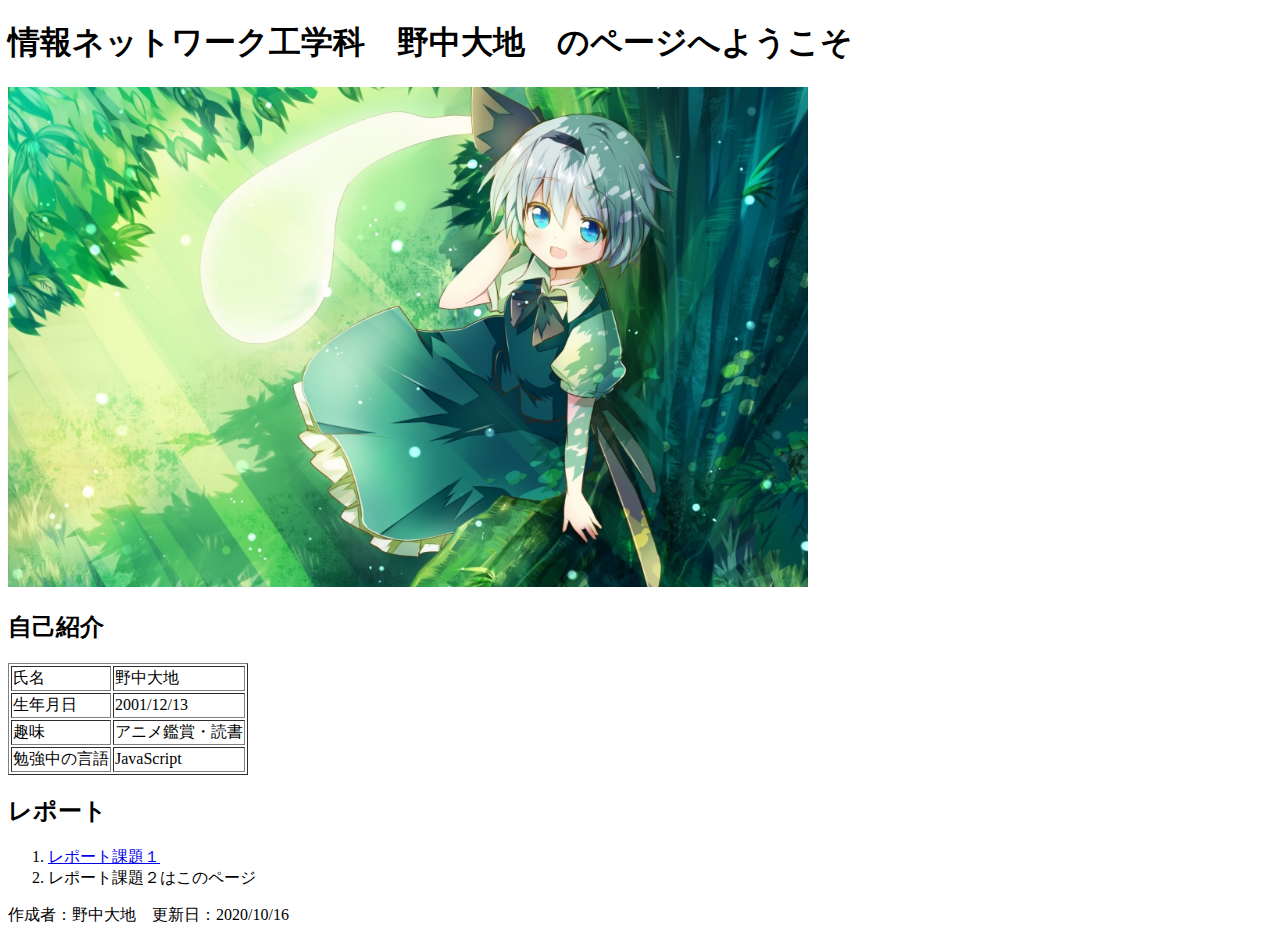
<file: index.html>
<!DOCTYPE html>
<html lang="ja">

<head>
  <meta charset="UTF-8">
  <title>トップページ（課題２）</title>
  <style>
    img {
      width: 800px;
      height: 500px;
      object-fit: cover;
    }

  </style>
</head>

<body>
  <h1>
    情報ネットワーク工学科　野中大地　のページへようこそ
  </h1>

  <img src="images/youmu.jpg" alt='魂魄妖夢'>
  <h2>自己紹介</h2>
  <table border='1px'>
    <tr>
      <td>氏名</td>
      <td>野中大地</td>
    </tr>

    <tr>
      <td>生年月日</td>
      <td>2001/12/13</td>
    </tr>

    <tr>
      <td>趣味</td>
      <td>アニメ鑑賞・読書</td>
    </tr>

    <tr>
      <td>勉強中の言語</td>
      <td>JavaScript</td>
    </tr>
  </table>

  <h2>レポート</h2>
  <ol>
    <li><a href="kadai1.html">レポート課題１</a></li>
    <li>レポート課題２はこのページ</li>
  </ol>
  <adress>作成者：野中大地　更新日：2020/10/16</adress>
</body>

</html>
</file>
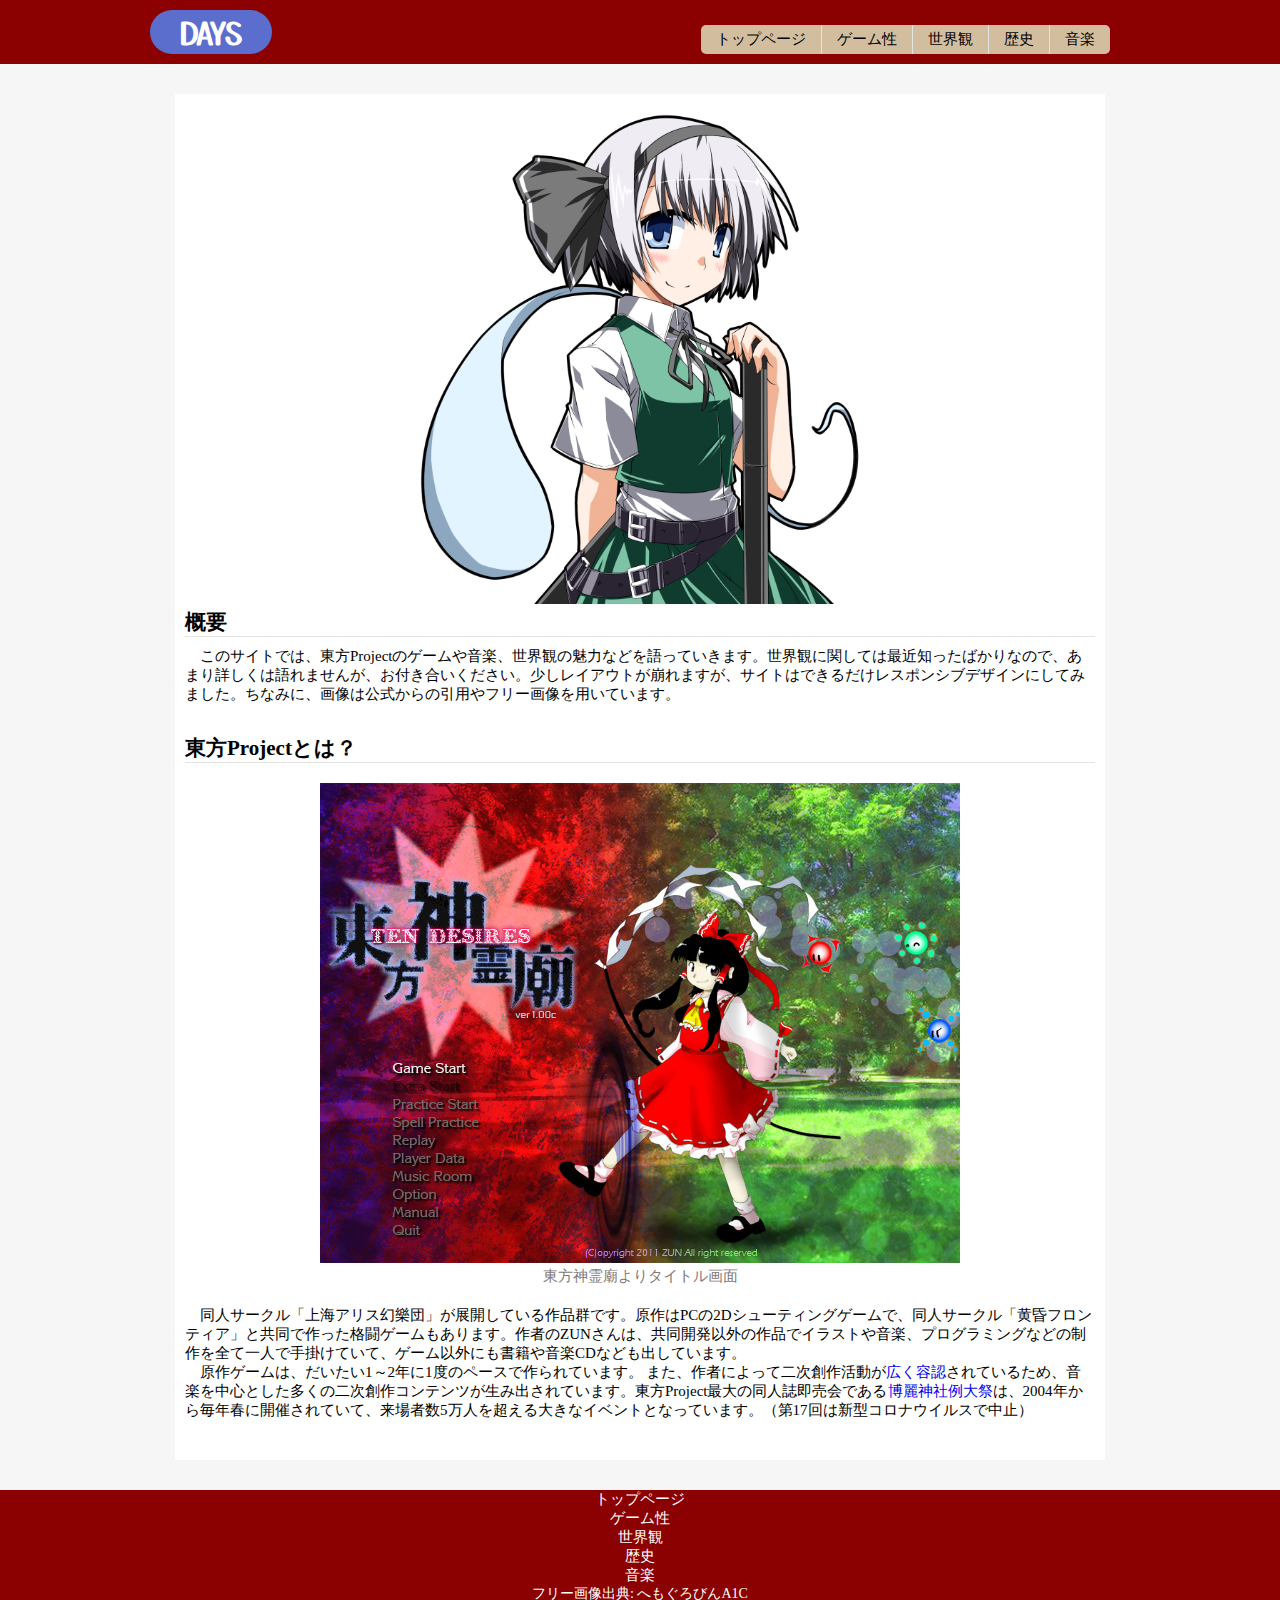
<file: final/index.html>
<!DOCTYPE html>
<html lang="ja">

<head>
  <meta charset="UTF-8">
  <meta name="viewport" content="width=device-width, initial-scale=1.0">
  <link rel="stylesheet" href="CSS/style.css">
  <link rel="stylesheet" href="https://pro.fontawesome.com/releases/v5.10.0/css/all.css" integrity="sha384-AYmEC3Yw5cVb3ZcuHtOA93w35dYTsvhLPVnYs9eStHfGJvOvKxVfELGroGkvsg+p" crossorigin="anonymous" />
  <link rel="preconnect" href="https://fonts.gstatic.com">
  <link href="https://fonts.googleapis.com/css2?family=Yusei+Magic&display=swap" rel="stylesheet">
  <link rel="stylesheet" href="https://use.fontawesome.com/releases/v5.1.0/css/all.css" integrity="sha384-lKuwvrZot6UHsBSfcMvOkWwlCMgc0TaWr+30HWe3a4ltaBwTZhyTEggF5tJv8tbt" crossorigin="anonymous">

  <title>東方Projectの魅力</title>
</head>

<body>
  <div class="wrap">
    <header class="header">
      <div class="header__inner">
        <div class="header__logo">
          <h1><a href="index.html">DAYS</a></h1>
        </div>
        <nav class="header__nav">
          <ul class="header__ul">
            <li class="header__li">
              <p class="nav"><a href="index.html">トップページ</a></p>
            </li>
            <li class="header__li">
              <p class="nav"><a href="page1.html">ゲーム性</a></p>
            </li>
            <li class="header__li">
              <p class="nav"><a href="page2.html">世界観</a></p>
            </li>
            <li class="header__li">
              <p class="nav"><a href="page3.html">歴史</a></p>
            </li>
            <li class="header__li">
              <p class="nav"><a href="page4.html">音楽</a></p>
            </li>
          </ul>
        </nav>
      </div>
    </header>


    <div class="content">
      <main class="main">
        <div class="main-v">
          <img src="images/mainvisual.png" alt="メインビジュアル">
        </div>
        <section class="section">
          <div class="section__inner">
            <h2 class="section__title">概要</h2>
            <p>　このサイトでは、東方Projectのゲームや音楽、世界観の魅力などを語っていきます。世界観に関しては最近知ったばかりなので、あまり詳しくは語れませんが、お付き合いください。少しレイアウトが崩れますが、サイトはできるだけレスポンシブデザインにしてみました。ちなみに、画像は公式からの引用やフリー画像を用いています。</p>

          </div>
        </section>
        <section class="section">
          <div class="section__inner">
            <h2 class="section__title">東方Projectとは？</h2>
            <div class="section__img"><img src="images/image02.jpg" alt="神霊廟">
              <p class="hosoku">東方神霊廟よりタイトル画面</p>
            </div>
            <p class="section__txt">　同人サークル「上海アリス幻樂団」が展開している作品群です。原作はPCの2Dシューティングゲームで、同人サークル「黄昏フロンティア」と共同で作った格闘ゲームもあります。作者のZUNさんは、共同開発以外の作品でイラストや音楽、プログラミングなどの制作を全て一人で手掛けていて、ゲーム以外にも書籍や音楽CDなども出しています。<br>
              　原作ゲームは、だいたい1～2年に1度のペースで作られています。
              また、作者によって二次創作活動が<a href="https://touhou-project.news/guideline/">広く容認</a>されているため、音楽を中心とした多くの二次創作コンテンツが生み出されています。東方Project最大の同人誌即売会である<a href="https://reitaisai.com/">博麗神社例大祭</a>は、2004年から毎年春に開催されていて、来場者数5万人を超える大きなイベントとなっています。（第17回は新型コロナウイルスで中止）</p>


          </div>
        </section>
      </main>
    </div>

    <footer class="footer">
      <div class="footer__inner">
        <div class="sns">
          <a href="https://line.me"><i class="fab fa-line"></i></a>
          <a href="https://twitter.com"><i class="fab fa-twitter"></i></a>
          <a href="https://www.facebook.com"><i class="fab fa-facebook-f"></i></a>

        </div>


        <nav class="footer__nav">
          <ul class="footer__ul">
            <li class="footer__li">
              <p><a href="index.html">トップページ</a></p>
            </li>
            <li class="footer__li">
              <p class="nav"><a href="page1.html">ゲーム性</a></p>
            </li>
            <li class="footer__li">
              <p class="nav"><a href="page2.html">世界観</a></p>
            </li>
            <li class="footer__li">
              <p class="nav"><a href="page3.html">歴史</a></p>
            </li>
            <li class="footer__li">
              <p class="nav"><a href="page4.html">音楽</a></p>
          </ul>
        </nav>

        <div class="footer__address">


          <span>フリー画像出典: <a href="https://www.pixiv.net/artworks/46329198">へもぐろびんA1C</a></span>
        </div>
        <div class="copyright">
          <small>&copy; 2021 DAYS All Rights Reserved.</small>
        </div>
      </div>
    </footer>
  </div>
</body>

</html>
</file>
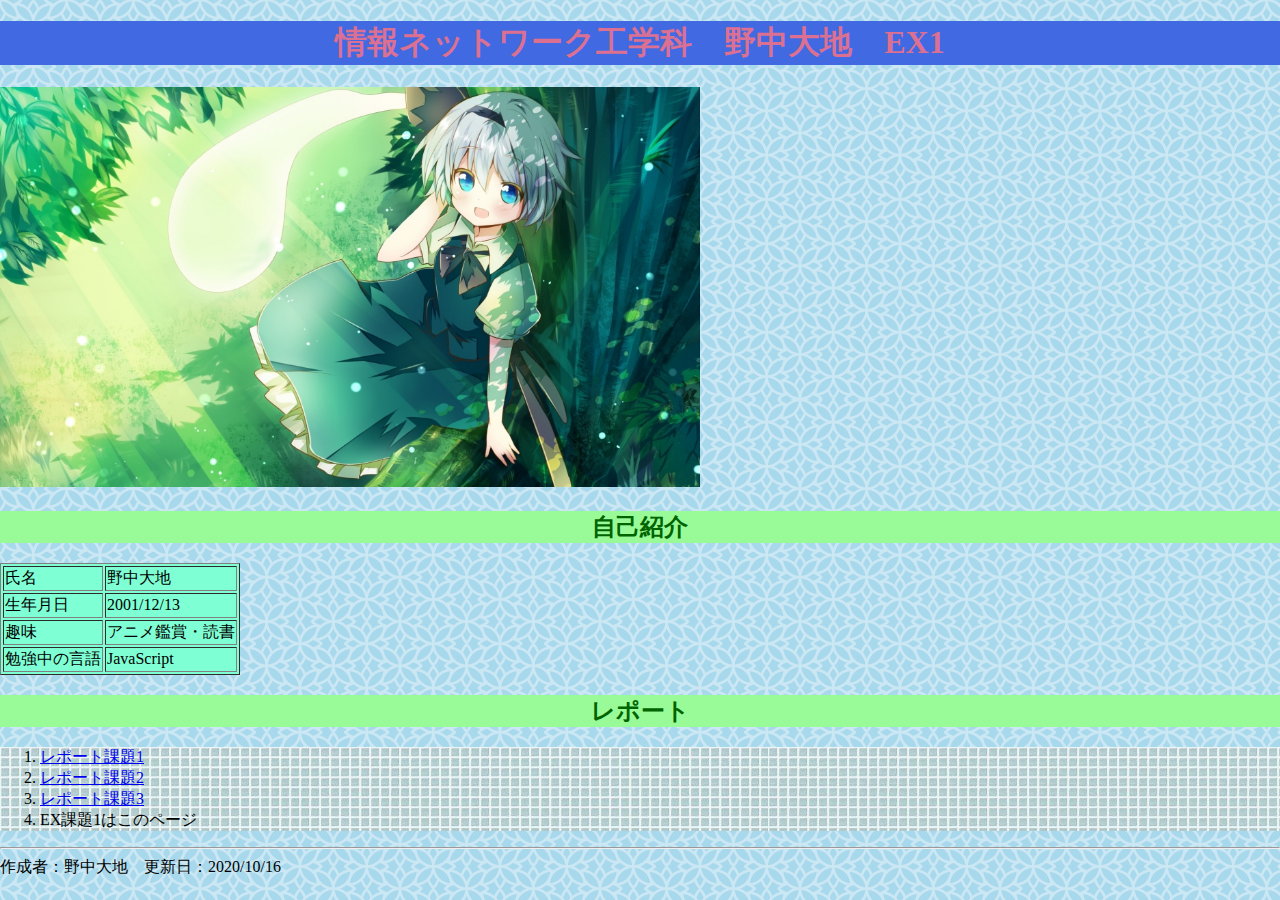
<file: ex1.html>
<!DOCTYPE html>
<html lang="ja">

<head>
  <meta charset="UTF-8">
  <link rel="stylesheet" href="css/ex1.css">
  <title>EX課題1</title>
 
</head>

<body>
  <h1>
    情報ネットワーク工学科　野中大地　EX1
  </h1>

  <img src="images/youmu.jpg" alt='魂魄妖夢'>
  <h2>自己紹介</h2>
  <table border='1px'>
    <tr>
      <td>氏名</td>
      <td>野中大地</td>
    </tr>

    <tr>
      <td>生年月日</td>
      <td>2001/12/13</td>
    </tr>

    <tr>
      <td>趣味</td>
      <td>アニメ鑑賞・読書</td>
    </tr>

    <tr>
      <td>勉強中の言語</td>
      <td>JavaScript</td>
    </tr>
  </table>

  <h2>レポート</h2>
  <ol>
    <li><a href="kadai1.html">レポート課題1</a></li>
    <li><a href="kadai2.html">レポート課題2</a></li>
    <li><a href="kadai3.html">レポート課題3</a></li>
    <li>EX課題1はこのページ</li>
  </ol>
  <hr>
  <adress>作成者：野中大地　更新日：2020/10/16</adress>
</body>

</html>
</file>
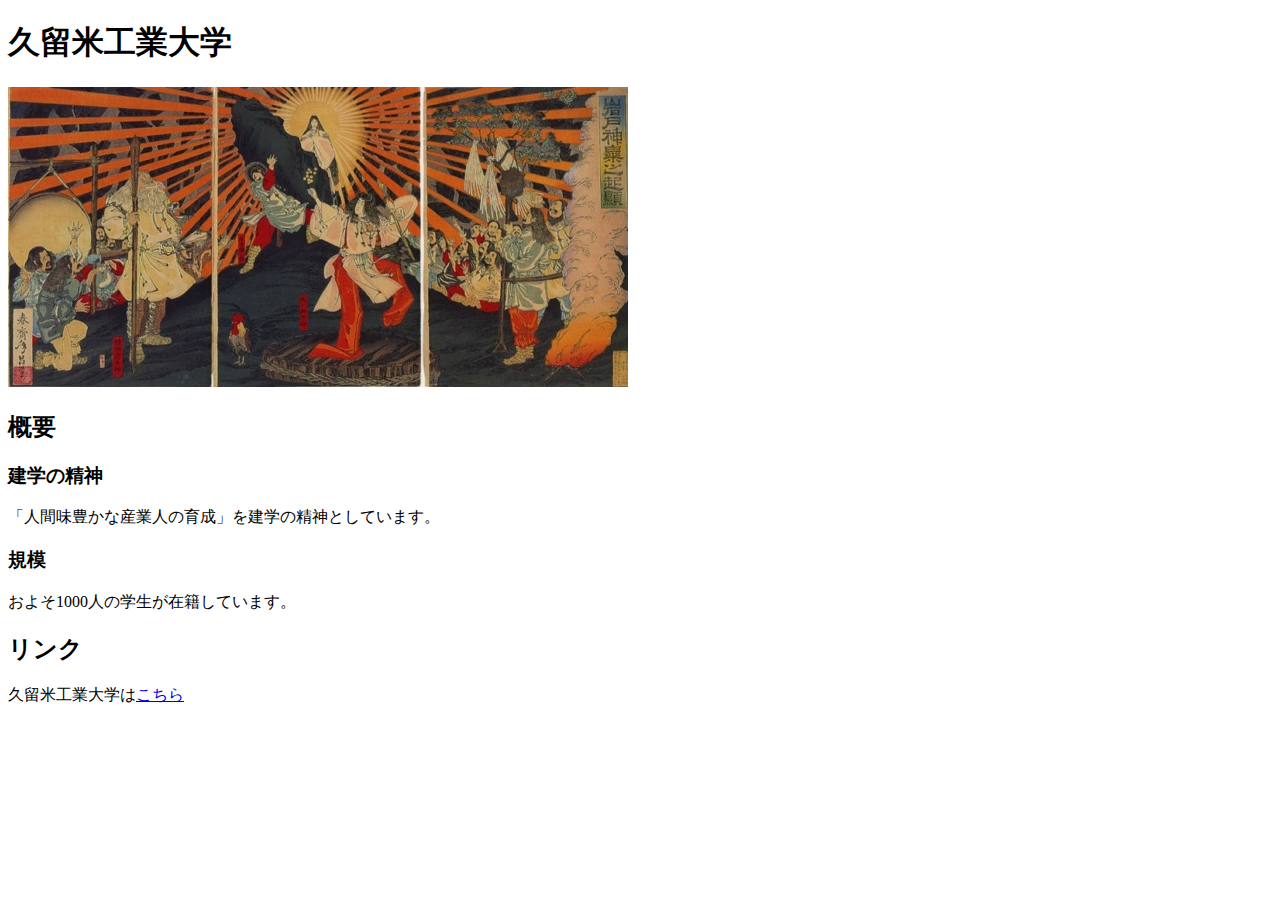
<file: kadai1.html>
<!DOCTYPE html>
<html lang="ja">

<head>
    <meta charset="UTF-8">
    <title>課題１</title>
</head>

<body>
    <h1>
        久留米工業大学
    </h1>
    <img src="images/02.jpg" alt='天の岩戸隠れ'>
   </div>
    <h2>概要</h2>
    <h3>建学の精神</h3>
    <p>「人間味豊かな産業人の育成」を建学の精神としています。</p>
    <h3>規模</h3>
    <p>およそ1000人の学生が在籍しています。</p>
    <h2>リンク</h2>
    久留米工業大学は<a href="https://www.kurume-it.ac.jp/">こちら</a>

</body>

</html>
</file>
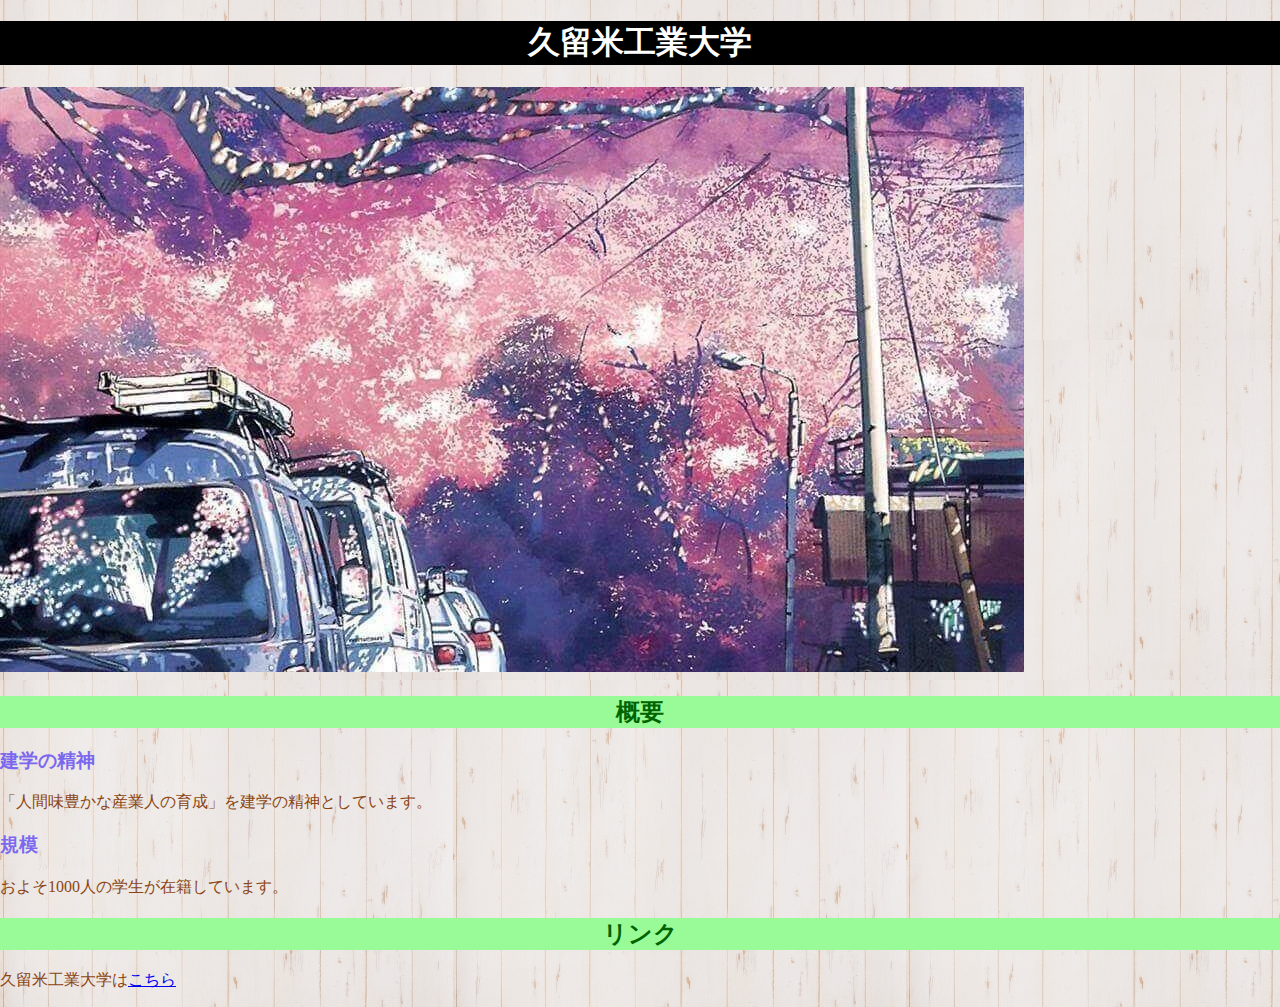
<file: kadai3.html>
<!DOCTYPE html>
<html lang="ja">

<head>
    <meta charset="UTF-8">
    <title>課題３</title>
<link rel="stylesheet" href="./css/kadai3.css">
</head>

<body>
    <h1>
        久留米工業大学
    </h1>
    <img src="images/arts01.jpg">
   
    <h2>概要</h2>
    <h3>建学の精神</h3>
    <p>「人間味豊かな産業人の育成」を建学の精神としています。</p>
    <h3>規模</h3>
    <p>およそ1000人の学生が在籍しています。</p>
    <h2>リンク</h2>
    <p>久留米工業大学は<a href="https://www.kurume-it.ac.jp/">こちら</a></p>
    </body>
</html>
</file>
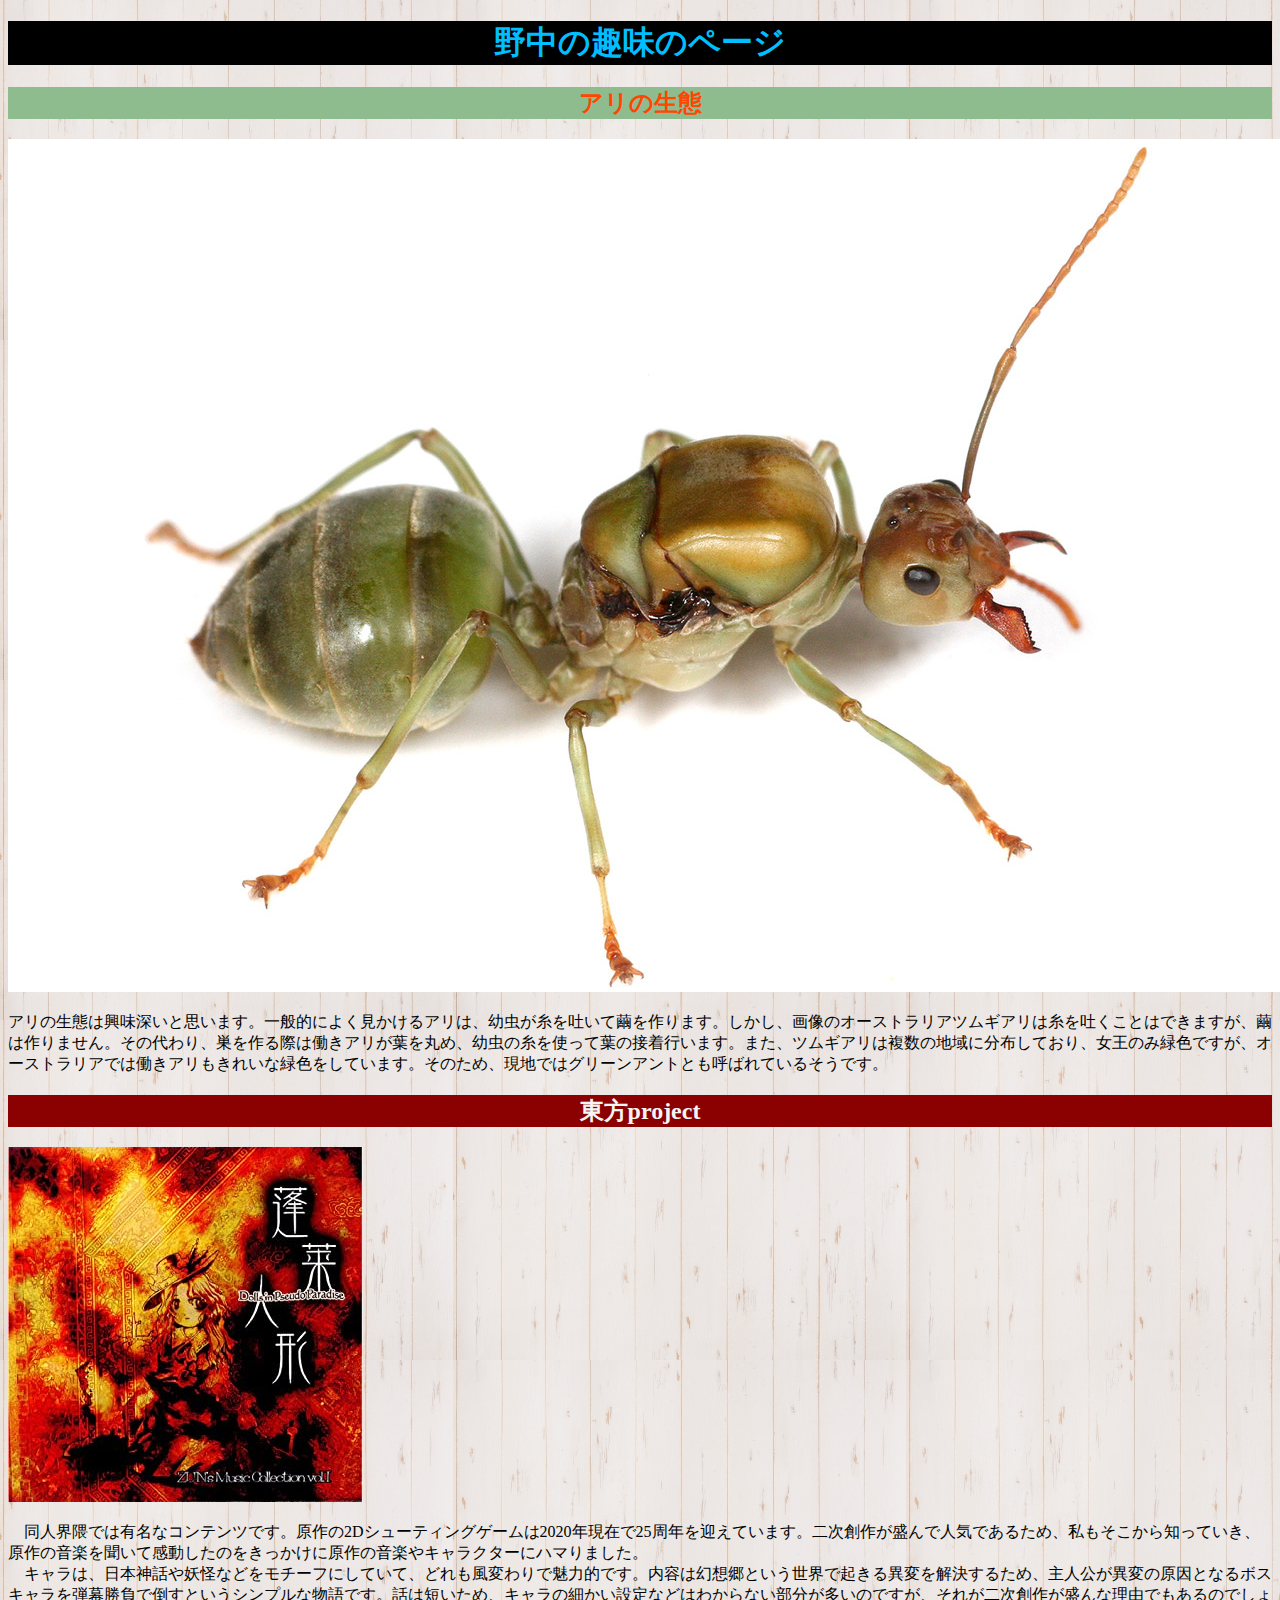
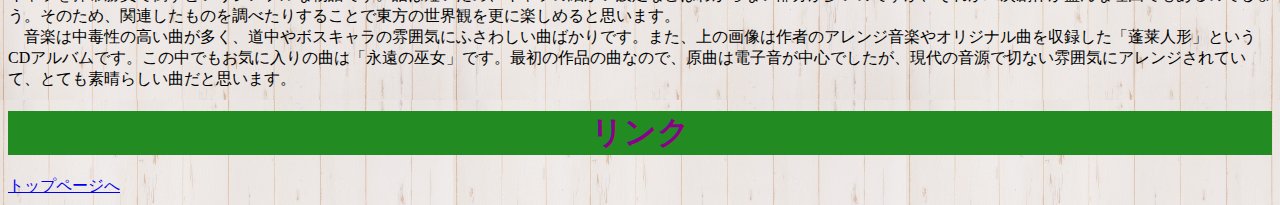
<file: kadai4.html>
<!DOCTYPE html>
<html lang="ja">

<head>
  <meta charset="UTF-8">
  <link rel="stylesheet" href="css/kadai4.css">
  <title>課題4</title>

</head>

<body>
  <h1 id="nonaka">
    野中の趣味のページ
  </h1>

  <h2 class="hob1">アリの生態</h2>
  <img src="images/green_ant.jpg" alt='オーストラリアツムギアリ'>
  <p>アリの生態は興味深いと思います。一般的によく見かけるアリは、幼虫が糸を吐いて繭を作ります。しかし、画像のオーストラリアツムギアリは糸を吐くことはできますが、繭は作りません。その代わり、巣を作る際は働きアリが葉を丸め、幼虫の糸を使って葉の接着行います。また、ツムギアリは複数の地域に分布しており、女王のみ緑色ですが、オーストラリアでは働きアリもきれいな緑色をしています。そのため、現地ではグリーンアントとも呼ばれているそうです。</p>
  <h2 class="hob2">東方project</h2>
  <img src="images/hourai.jpg" alt='東方'>
  <p>　同人界隈では有名なコンテンツです。原作の2Dシューティングゲームは2020年現在で25周年を迎えています。二次創作が盛んで人気であるため、私もそこから知っていき、原作の音楽を聞いて感動したのをきっかけに原作の音楽やキャラクターにハマりました。<br>
    　キャラは、日本神話や妖怪などをモチーフにしていて、どれも風変わりで魅力的です。内容は幻想郷という世界で起きる異変を解決するため、主人公が異変の原因となるボスキャラを弾幕勝負で倒すというシンプルな物語です。話は短いため、キャラの細かい設定などはわからない部分が多いのですが、それが二次創作が盛んな理由でもあるのでしょう。そのため、関連したものを調べたりすることで東方の世界観を更に楽しめると思います。<br>
    　音楽は中毒性の高い曲が多く、道中やボスキャラの雰囲気にふさわしい曲ばかりです。また、上の画像は作者のアレンジ音楽やオリジナル曲を収録した「蓬莱人形」というCDアルバムです。この中でもお気に入りの曲は「永遠の巫女」です。最初の作品の曲なので、原曲は電子音が中心でしたが、現代の音源で切ない雰囲気にアレンジされていて、とても素晴らしい曲だと思います。</p>
  <h1>リンク</h1>
  <a href="index.html">トップページへ</a>
</body>

</html>
</file>
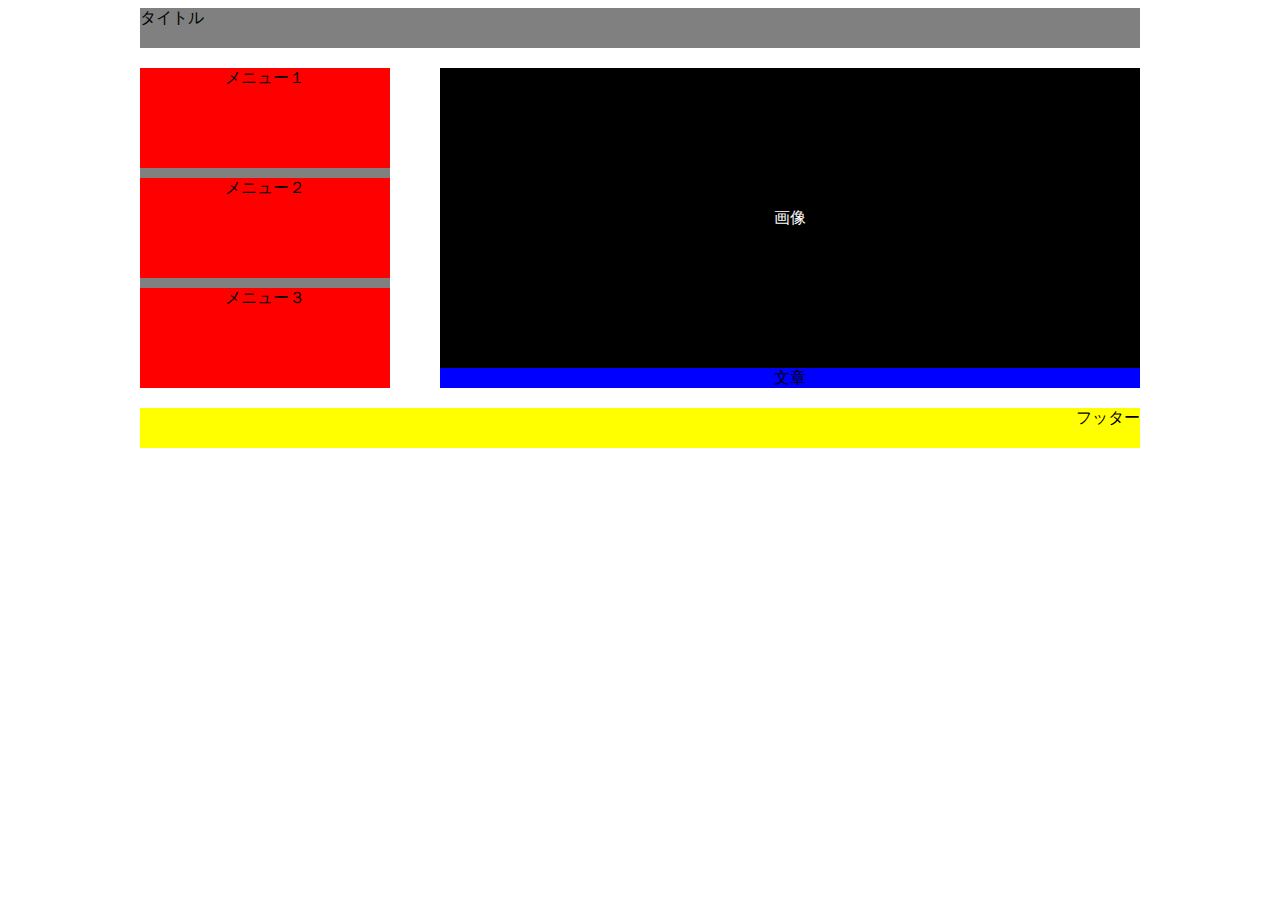
<file: kadai5.html>
<!DOCTYPE html>
<html lang="ja">

<head>
    <meta charset="UTF-8">
    <title>課題5</title>
    <link rel="stylesheet" href="./css/kadai5.css">
</head>

<body>
    <div class="wrap">
        <div class="title">タイトル</div>
        <div style="font-size:0px">
            <div class="menu">
                <div class="menuitem">メニュー１</div>
                <div class="menuitem">メニュー２</div>
                <div class="menuitem" style="margin:0">メニュー３</div>
            </div>

            <div class="content">
                <div class="image">画像</div>
                <div class="text">文章</div>
            </div>
        </div>
        <div class="footer">
            フッター
        </div>

    </div>
</body>

</html>
</file>
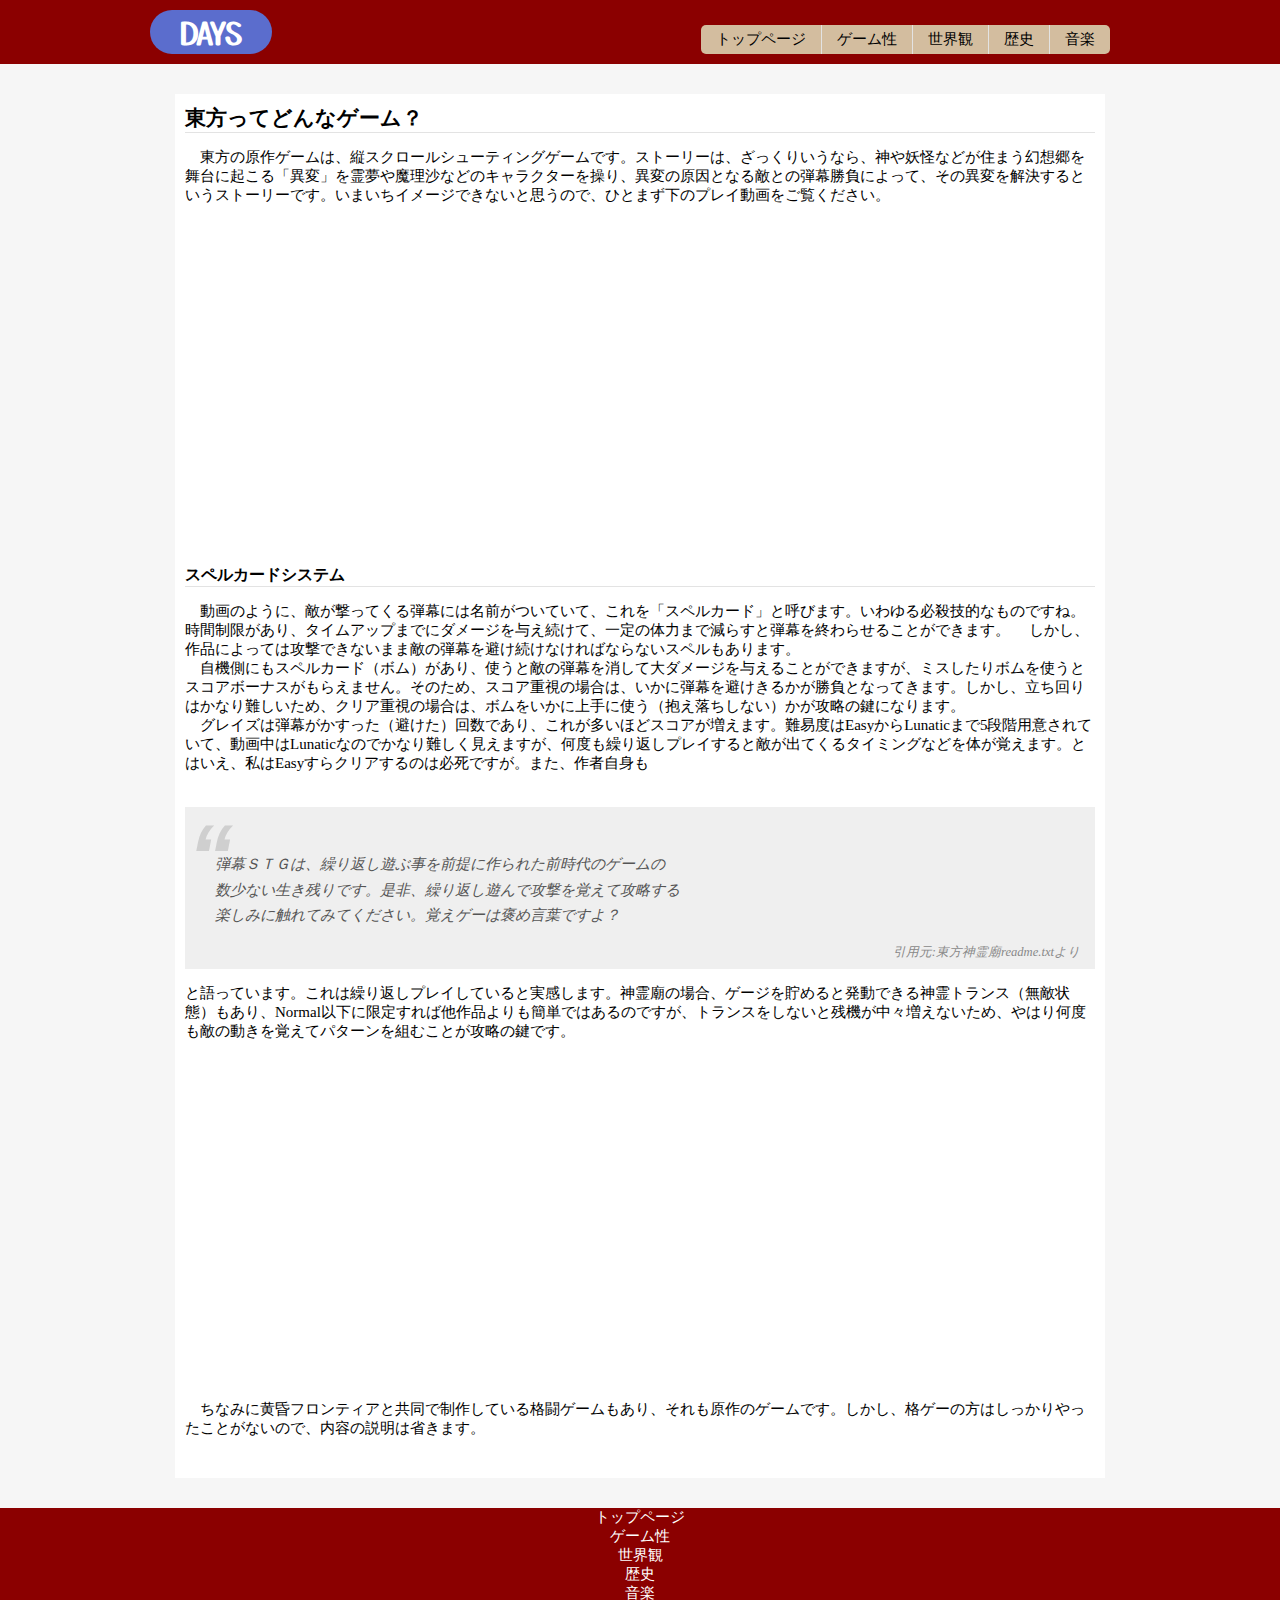
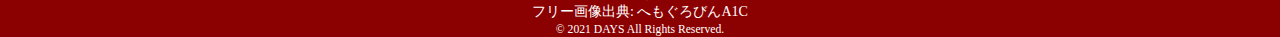
<file: final/page1.html>
<!DOCTYPE html>
<html lang="ja">

<head>
  <meta charset="UTF-8">
  <meta name="viewport" content="width=device-width, initial-scale=1.0">
  <link rel="stylesheet" href="CSS/style.css">
  <link rel="stylesheet" href="https://pro.fontawesome.com/releases/v5.10.0/css/all.css" integrity="sha384-AYmEC3Yw5cVb3ZcuHtOA93w35dYTsvhLPVnYs9eStHfGJvOvKxVfELGroGkvsg+p" crossorigin="anonymous" />
  <link rel="preconnect" href="https://fonts.gstatic.com">
  <link href="https://fonts.googleapis.com/css2?family=Yusei+Magic&display=swap" rel="stylesheet">
  <link rel="stylesheet" href="https://use.fontawesome.com/releases/v5.1.0/css/all.css" integrity="sha384-lKuwvrZot6UHsBSfcMvOkWwlCMgc0TaWr+30HWe3a4ltaBwTZhyTEggF5tJv8tbt" crossorigin="anonymous">

  <title>東方のゲーム性</title>
</head>

<body>
  <div class="wrap">
    <header class="header">
      <div class="header__inner">
        <div class="header__logo">
          <h1><a href="index.html">DAYS</a></h1>
        </div>
        <nav class="header__nav">
          <ul class="header__ul">
            <li class="header__li">
              <p class="nav"><a href="index.html">トップページ</a></p>
            </li>
            <li class="header__li">
              <p class="nav"><a href="page1.html">ゲーム性</a></p>
            </li>
            <li class="header__li">
              <p class="nav"><a href="page2.html">世界観</a></p>
            </li>
            <li class="header__li">
              <p class="nav"><a href="page3.html">歴史</a></p>
            </li>
            <li class="header__li">
              <p class="nav"><a href="page4.html">音楽</a></p>
            </li>
          </ul>
        </nav>
      </div>
    </header>


    <div class="content">
      <main class="main">
        <section class="section">
          <div class="section__inner">
            <h2 class="section__title">東方ってどんなゲーム？</h2>

            <p class="section__txt">　東方の原作ゲームは、縦スクロールシューティングゲームです。ストーリーは、ざっくりいうなら、神や妖怪などが住まう幻想郷を舞台に起こる「異変」を霊夢や魔理沙などのキャラクターを操り、異変の原因となる敵との弾幕勝負によって、その異変を解決するというストーリーです。いまいちイメージできないと思うので、ひとまず下のプレイ動画をご覧ください。<br>
            </p>
            <div class="section__img">
              <iframe width="560" height="315" src="https://www.youtube.com/embed/S2TfUE5ByhA" frameborder="0" allow="accelerometer; autoplay; clipboard-write; encrypted-media; gyroscope; picture-in-picture" allowfullscreen></iframe>
            </div>
            <h3 class="section__title">スペルカードシステム</h3>
            <p class="section__txt">
              　動画のように、敵が撃ってくる弾幕には名前がついていて、これを「スペルカード」と呼びます。いわゆる必殺技的なものですね。時間制限があり、タイムアップまでにダメージを与え続けて、一定の体力まで減らすと弾幕を終わらせることができます。
              　しかし、作品によっては攻撃できないまま敵の弾幕を避け続けなければならないスペルもあります。<br>
              　自機側にもスペルカード（ボム）があり、使うと敵の弾幕を消して大ダメージを与えることができますが、ミスしたりボムを使うとスコアボーナスがもらえません。そのため、スコア重視の場合は、いかに弾幕を避けきるかが勝負となってきます。しかし、立ち回りはかなり難しいため、クリア重視の場合は、ボムをいかに上手に使う（抱え落ちしない）かが攻略の鍵になります。<br>
              　グレイズは弾幕がかすった（避けた）回数であり、これが多いほどスコアが増えます。難易度はEasyからLunaticまで5段階用意されていて、動画中はLunaticなのでかなり難しく見えますが、何度も繰り返しプレイすると敵が出てくるタイミングなどを体が覚えます。とはいえ、私はEasyすらクリアするのは必死ですが。また、作者自身も<br>
              　
            <blockquote>
              <p class="section__txt">　弾幕ＳＴＧは、繰り返し遊ぶ事を前提に作られた前時代のゲームの<br>
                　数少ない生き残りです。是非、繰り返し遊んで攻撃を覚えて攻略する<br>
                　楽しみに触れてみてください。覚えゲーは褒め言葉ですよ？</p>
              <cite>引用元:東方神霊廟readme.txtより</cite>
            </blockquote>
            <p class="section__txt">と語っています。これは繰り返しプレイしていると実感します。神霊廟の場合、ゲージを貯めると発動できる神霊トランス（無敵状態）もあり、Normal以下に限定すれば他作品よりも簡単ではあるのですが、トランスをしないと残機が中々増えないため、やはり何度も敵の動きを覚えてパターンを組むことが攻略の鍵です。

            <div class="section__img">
              <iframe width="560" height="315" src="https://www.youtube.com/embed/6IsDxGmm4xQ" frameborder="0" allow="accelerometer; autoplay; clipboard-write; encrypted-media; gyroscope; picture-in-picture" allowfullscreen></iframe>
            </div>
            <p class="section__txt">　ちなみに黄昏フロンティアと共同で制作している格闘ゲームもあり、それも原作のゲームです。しかし、格ゲーの方はしっかりやったことがないので、内容の説明は省きます。</p>
          </div>
        </section>



      </main>
    </div>

    <footer class="footer">
      <div class="footer__inner">
        <div class="sns">
          <a href="https://line.me"><i class="fab fa-line"></i></a>
          <a href="https://twitter.com"><i class="fab fa-twitter"></i></a>
          <a href="https://www.facebook.com"><i class="fab fa-facebook-f"></i></a>

        </div>


        <nav class="footer__nav">
          <ul class="footer__ul">
            <li class="footer__li">
              <p><a href="index.html">トップページ</a></p>
            </li>
            <li class="footer__li">
              <p class="nav"><a href="page1.html">ゲーム性</a></p>
            </li>
            <li class="footer__li">
              <p class="nav"><a href="page2.html">世界観</a></p>
            </li>
            <li class="footer__li">
              <p class="nav"><a href="page3.html">歴史</a></p>
            </li>
            <li class="footer__li">
              <p class="nav"><a href="page4.html">音楽</a></p>
          </ul>
        </nav>

        <div class="footer__address">


          <span>フリー画像出典: <a href="https://www.pixiv.net/artworks/46329198">へもぐろびんA1C</a></span>
        </div>
        <div class="copyright">
          <small>&copy; 2021 DAYS All Rights Reserved.</small>
        </div>
      </div>
    </footer>
  </div>
</body></html>
</file>
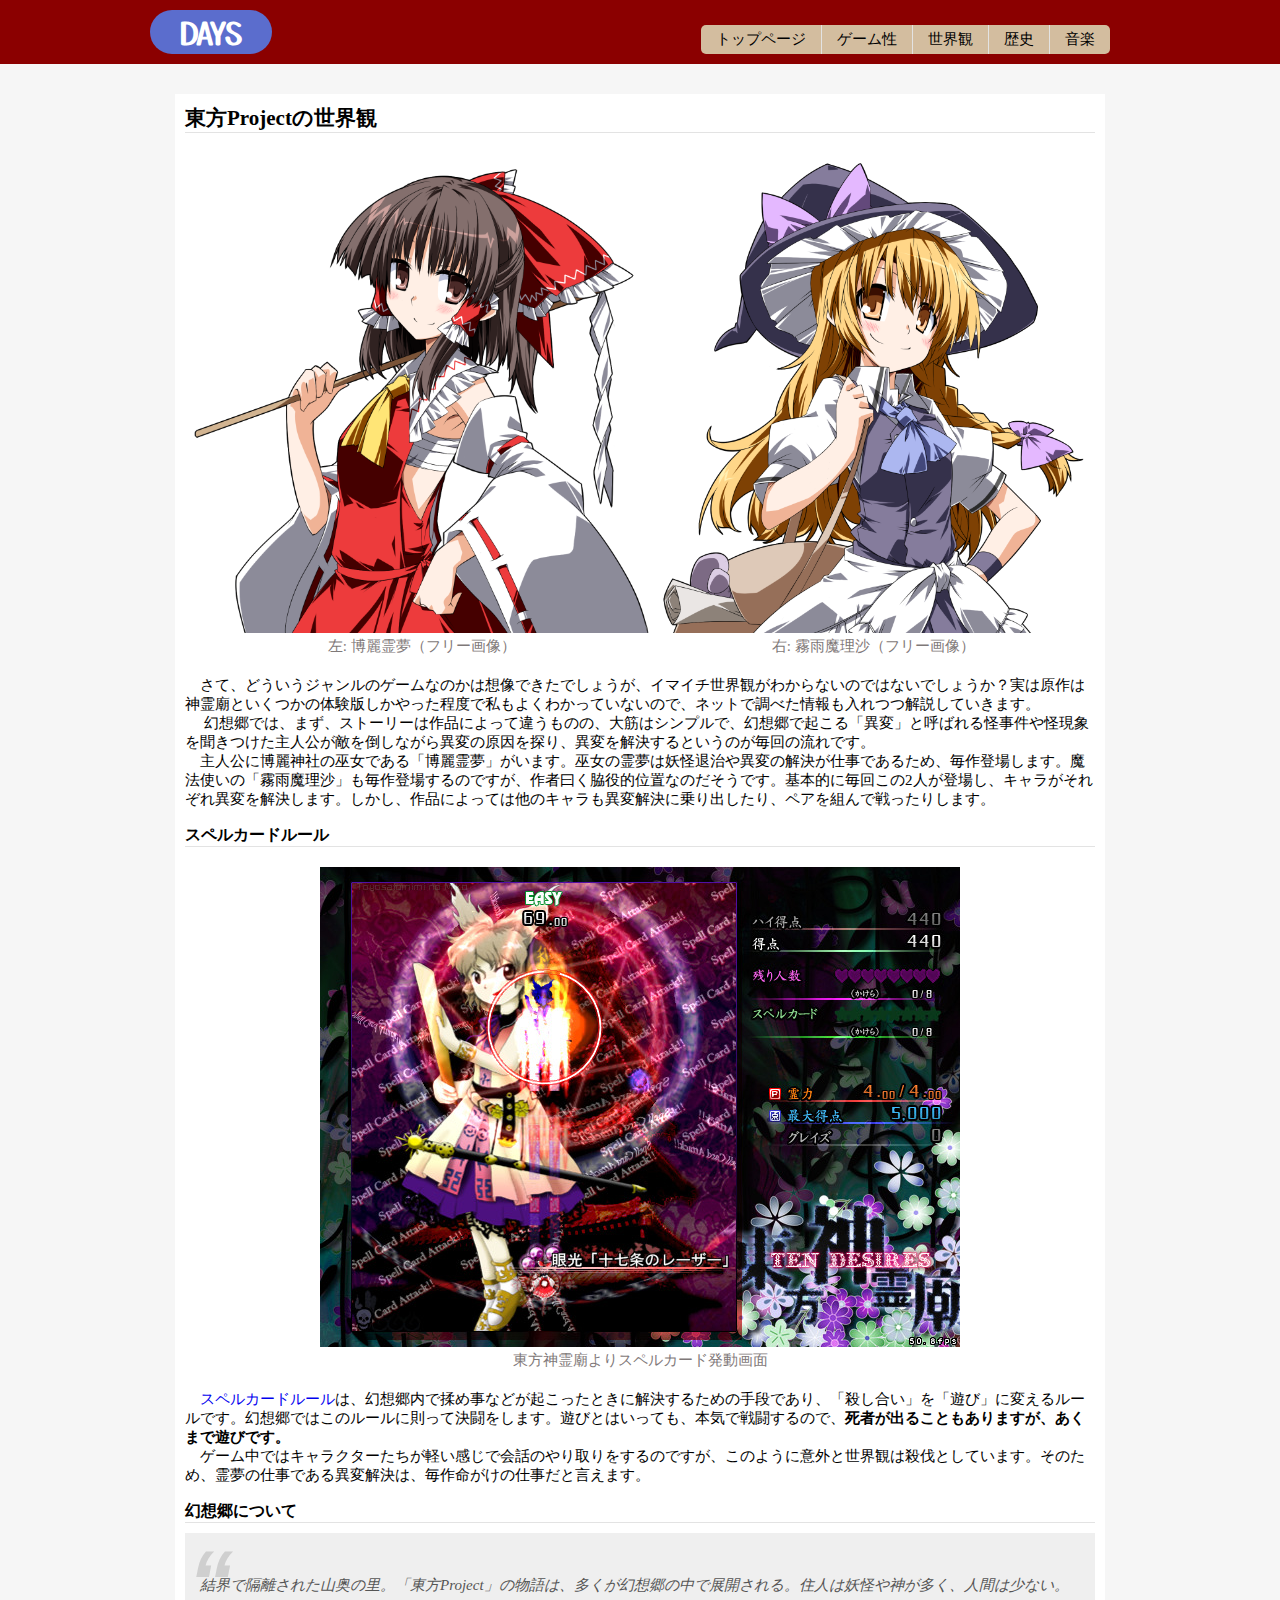
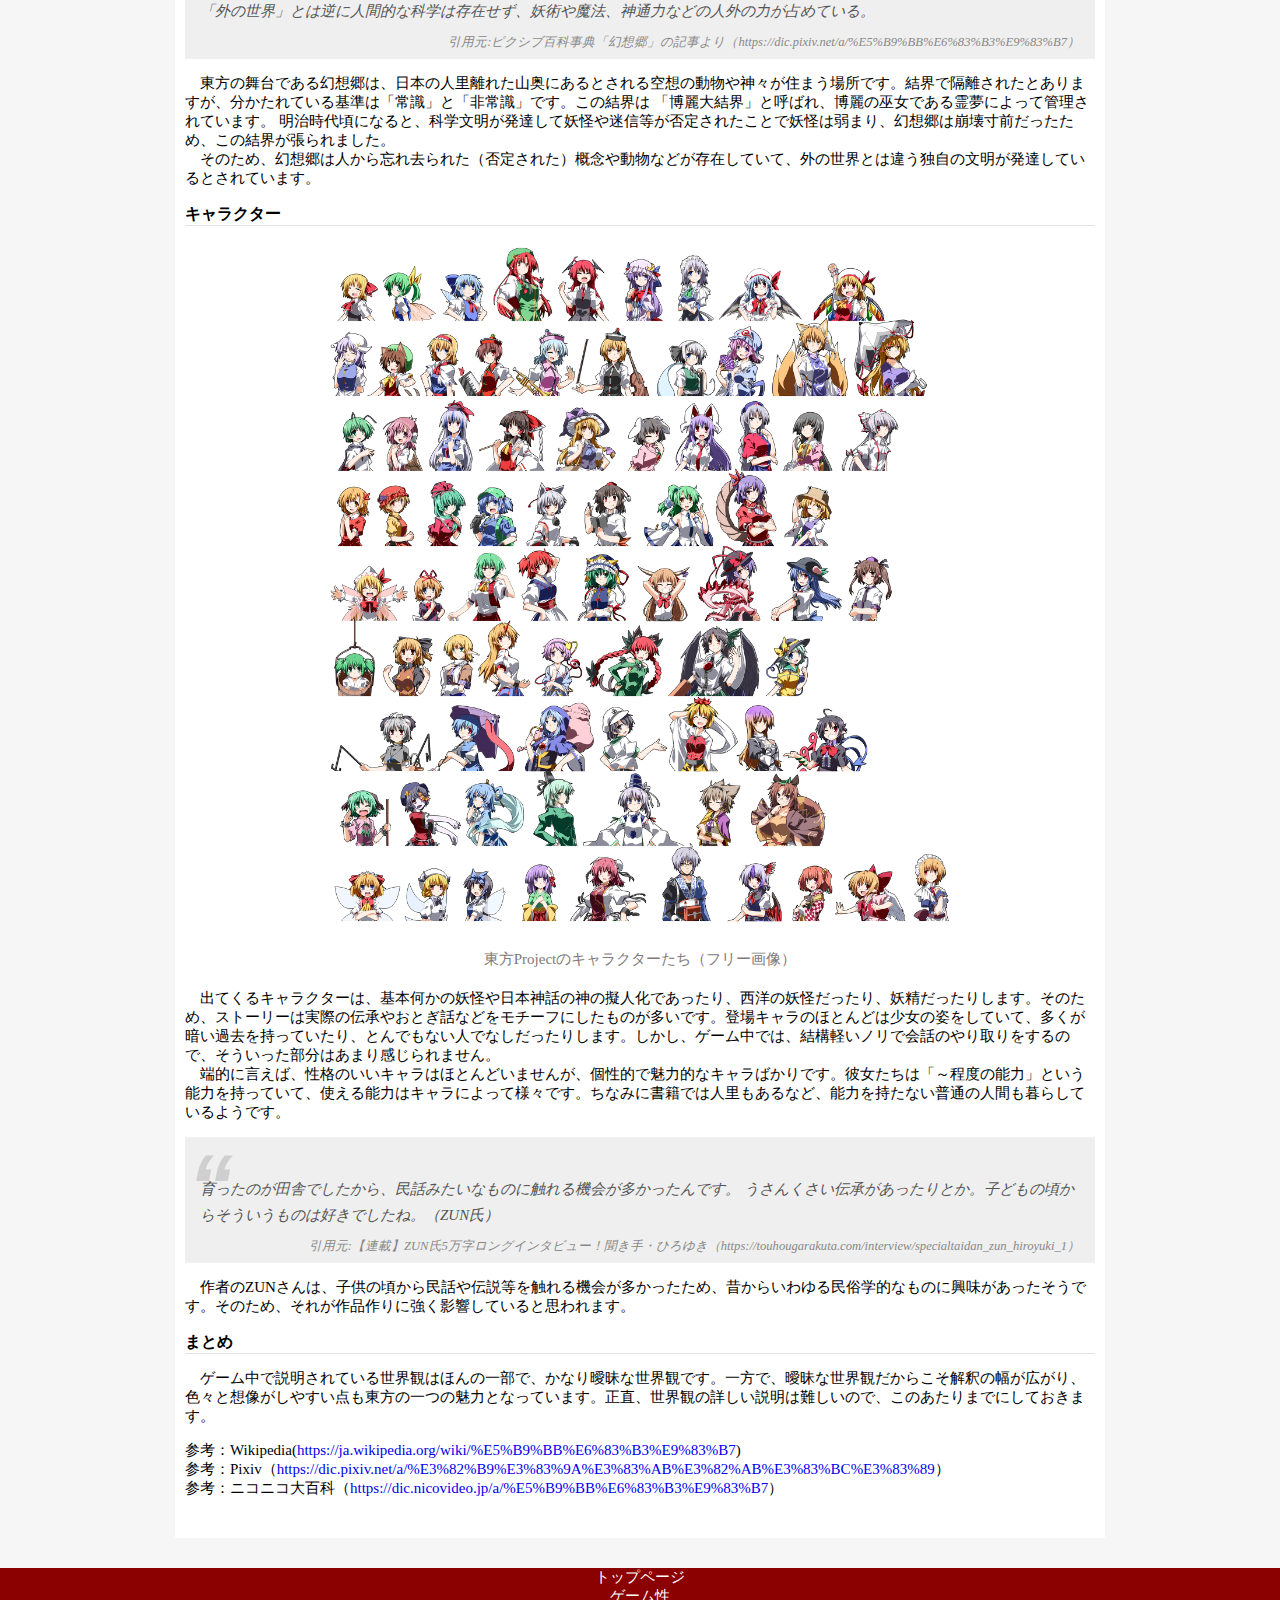
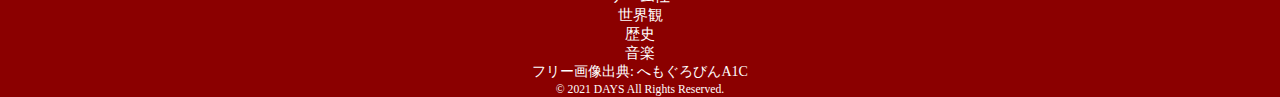
<file: final/page2.html>
<!DOCTYPE html>
<html lang="ja">

<head>
  <meta charset="UTF-8">
  <meta name="viewport" content="width=device-width, initial-scale=1.0">
  <link rel="stylesheet" href="CSS/style.css">
  <link rel="stylesheet" href="https://pro.fontawesome.com/releases/v5.10.0/css/all.css" integrity="sha384-AYmEC3Yw5cVb3ZcuHtOA93w35dYTsvhLPVnYs9eStHfGJvOvKxVfELGroGkvsg+p" crossorigin="anonymous" />
  <link rel="preconnect" href="https://fonts.gstatic.com">
  <link href="https://fonts.googleapis.com/css2?family=Yusei+Magic&display=swap" rel="stylesheet">
  <link rel="stylesheet" href="https://use.fontawesome.com/releases/v5.1.0/css/all.css" integrity="sha384-lKuwvrZot6UHsBSfcMvOkWwlCMgc0TaWr+30HWe3a4ltaBwTZhyTEggF5tJv8tbt" crossorigin="anonymous">

  <title>東方の世界観</title>
</head>

<body>
  <div class="wrap">
    <header class="header">
      <div class="header__inner">
        <div class="header__logo">
          <h1><a href="index.html">DAYS</a></h1>
        </div>
        <nav class="header__nav">
          <ul class="header__ul">
            <li class="header__li">
              <p class="nav"><a href="index.html">トップページ</a></p>
            </li>
            <li class="header__li">
              <p class="nav"><a href="page1.html">ゲーム性</a></p>
            </li>
            <li class="header__li">
              <p class="nav"><a href="page2.html">世界観</a></p>
            </li>
            <li class="header__li">
              <p class="nav"><a href="page3.html">歴史</a></p>
            </li>
            <li class="header__li">
              <p class="nav"><a href="page4.html">音楽</a></p>
            </li>
          </ul>
        </nav>
      </div>
    </header>


    <div class="content">
      <main class="main">


        <section class="section">
          <div class="section__inner">
            <h2 class="section__title">東方Projectの世界観</h2>
            <div class="section__img">
              <span>
                <img src="images/image04.png" alt="霊夢">

                <p class="hosoku">左: 博麗霊夢（フリー画像）</p>

              </span>
              <span>
                <img src="images/image05.png" alt="魔理沙">
                <p class="hosoku">右: 霧雨魔理沙（フリー画像）<br></p>
              </span>
            </div>
            <p class="section__txt">　さて、どういうジャンルのゲームなのかは想像できたでしょうが、イマイチ世界観がわからないのではないでしょうか？実は原作は神霊廟といくつかの体験版しかやった程度で私もよくわかっていないので、ネットで調べた情報も入れつつ解説していきます。<br>
              　
              幻想郷では、まず、ストーリーは作品によって違うものの、大筋はシンプルで、幻想郷で起こる「異変」と呼ばれる怪事件や怪現象を聞きつけた主人公が敵を倒しながら異変の原因を探り、異変を解決するというのが毎回の流れです。<br>
              　主人公に博麗神社の巫女である「博麗霊夢」がいます。巫女の霊夢は妖怪退治や異変の解決が仕事であるため、毎作登場します。魔法使いの「霧雨魔理沙」も毎作登場するのですが、作者曰く脇役的位置なのだそうです。基本的に毎回この2人が登場し、キャラがそれぞれ異変を解決します。しかし、作品によっては他のキャラも異変解決に乗り出したり、ペアを組んで戦ったりします。
            </p>
            <h3 class="section__title">スペルカードルール</h3>
            <div class="section__img">
              <img src="images/image07.jpg" alt="">
              <p class="hosoku
              ">東方神霊廟よりスペルカード発動画面</p>
            </div>
            <p class="section__txt">　<a href="https://dic.pixiv.net/a/%E3%82%B9%E3%83%9A%E3%83%AB%E3%82%AB%E3%83%BC%E3%83%89#h3_1">スペルカードルール</a>は、幻想郷内で揉め事などが起こったときに解決するための手段であり、「殺し合い」を「遊び」に変えるルールです。幻想郷ではこのルールに則って決闘をします。遊びとはいっても、本気で戦闘するので、<strong>死者が出ることもありますが、あくまで遊びです。</strong><br>
              　ゲーム中ではキャラクターたちが軽い感じで会話のやり取りをするのですが、このように意外と世界観は殺伐としています。そのため、霊夢の仕事である異変解決は、毎作命がけの仕事だと言えます。</p>

            <h3 class="section__title">幻想郷について</h3>
            <blockquote>
              <p>結界で隔離された山奥の里。「東方Project」の物語は、多くが幻想郷の中で展開される。住人は妖怪や神が多く、人間は少ない。「外の世界」とは逆に人間的な科学は存在せず、妖術や魔法、神通力などの人外の力が占めている。</p>
              <cite>引用元:ピクシブ百科事典「幻想郷」の記事より（https://dic.pixiv.net/a/%E5%B9%BB%E6%83%B3%E9%83%B7）</cite>
            </blockquote>

            <p class="section__txt">　東方の舞台である幻想郷は、日本の人里離れた山奥にあるとされる空想の動物や神々が住まう場所です。結界で隔離されたとありますが、分かたれている基準は「常識」と「非常識」です。この結界は
              「博麗大結界」と呼ばれ、博麗の巫女である霊夢によって管理されています。
              明治時代頃になると、科学文明が発達して妖怪や迷信等が否定されたことで妖怪は弱まり、幻想郷は崩壊寸前だったため、この結界が張られました。<br>
              　そのため、幻想郷は人から忘れ去られた（否定された）概念や動物などが存在していて、外の世界とは違う独自の文明が発達しているとされています。
            </p>
            <h3 class="section__title">キャラクター</h3>
            <div class="section__img">
              <img src="images/image01.png" alt="">
              <p class="hosoku">東方Projectのキャラクターたち（フリー画像）</p>
            </div>
            <p class="section__txt">
              　出てくるキャラクターは、基本何かの妖怪や日本神話の神の擬人化であったり、西洋の妖怪だったり、妖精だったりします。そのため、ストーリーは実際の伝承やおとぎ話などをモチーフにしたものが多いです。登場キャラのほとんどは少女の姿をしていて、多くが暗い過去を持っていたり、とんでもない人でなしだったりします。しかし、ゲーム中では、結構軽いノリで会話のやり取りをするので、そういった部分はあまり感じられません。<br>
              　端的に言えば、性格のいいキャラはほとんどいませんが、個性的で魅力的なキャラばかりです。彼女たちは「～程度の能力」という能力を持っていて、使える能力はキャラによって様々です。ちなみに書籍では人里もあるなど、能力を持たない普通の人間も暮らしているようです。
              <br>
            </p>
            <blockquote>
              <p>育ったのが田舎でしたから、民話みたいなものに触れる機会が多かったんです。
                うさんくさい伝承があったりとか。子どもの頃からそういうものは好きでしたね。（ZUN氏）</p>
              <cite>引用元:【連載】ZUN氏5万字ロングインタビュー！聞き手・ひろゆき（https://touhougarakuta.com/interview/specialtaidan_zun_hiroyuki_1）</cite>
            </blockquote>

            <p class="section__txt">　作者のZUNさんは、子供の頃から民話や伝説等を触れる機会が多かったため、昔からいわゆる民俗学的なものに興味があったそうです。そのため、それが作品作りに強く影響していると思われます。
            </p>
            <h3 class="section__title">まとめ</h3>
            <p class="section__txt">　ゲーム中で説明されている世界観はほんの一部で、かなり曖昧な世界観です。一方で、曖昧な世界観だからこそ解釈の幅が広がり、色々と想像がしやすい点も東方の一つの魅力となっています。正直、世界観の詳しい説明は難しいので、このあたりまでにしておきます。</p>
            <p class="section__txt">参考：Wikipedia(<a href="https://ja.wikipedia.org/wiki/%E5%B9%BB%E6%83%B3%E9%83%B7">https://ja.wikipedia.org/wiki/%E5%B9%BB%E6%83%B3%E9%83%B7</a>) <br>
              参考：Pixiv（<a href="https://dic.pixiv.net/a/%E3%82%B9%E3%83%9A%E3%83%AB%E3%82%AB%E3%83%BC%E3%83%89">https://dic.pixiv.net/a/%E3%82%B9%E3%83%9A%E3%83%AB%E3%82%AB%E3%83%BC%E3%83%89</a>）<br>
              参考：ニコニコ大百科（<a href="https://dic.nicovideo.jp/a/%E5%B9%BB%E6%83%B3%E9%83%B7">https://dic.nicovideo.jp/a/%E5%B9%BB%E6%83%B3%E9%83%B7</a>）
            </p>
          </div>
        </section>

      </main>
    </div>

    <footer class="footer">
      <div class="footer__inner">
        <div class="sns">
          <a href="https://line.me"><i class="fab fa-line"></i></a>
          <a href="https://twitter.com"><i class="fab fa-twitter"></i></a>
          <a href="https://www.facebook.com"><i class="fab fa-facebook-f"></i></a>

        </div>


        <nav class="footer__nav">
          <ul class="footer__ul">
            <li class="footer__li">
              <p><a href="index.html">トップページ</a></p>
            </li>
            <li class="footer__li">
              <p class="nav"><a href="page1.html">ゲーム性</a></p>
            </li>
            <li class="footer__li">
              <p class="nav"><a href="page2.html">世界観</a></p>
            </li>
            <li class="footer__li">
              <p class="nav"><a href="page3.html">歴史</a></p>
            </li>
            <li class="footer__li">
              <p class="nav"><a href="page4.html">音楽</a></p>
          </ul>
        </nav>

        <div class="footer__address">


          <span>フリー画像出典: <a href="https://www.pixiv.net/artworks/46329198">へもぐろびんA1C</a></span>
        </div>
        <div class="copyright">
          <small>&copy; 2021 DAYS All Rights Reserved.</small>
        </div>
      </div>
    </footer>
  </div>
</body></html>
</file>
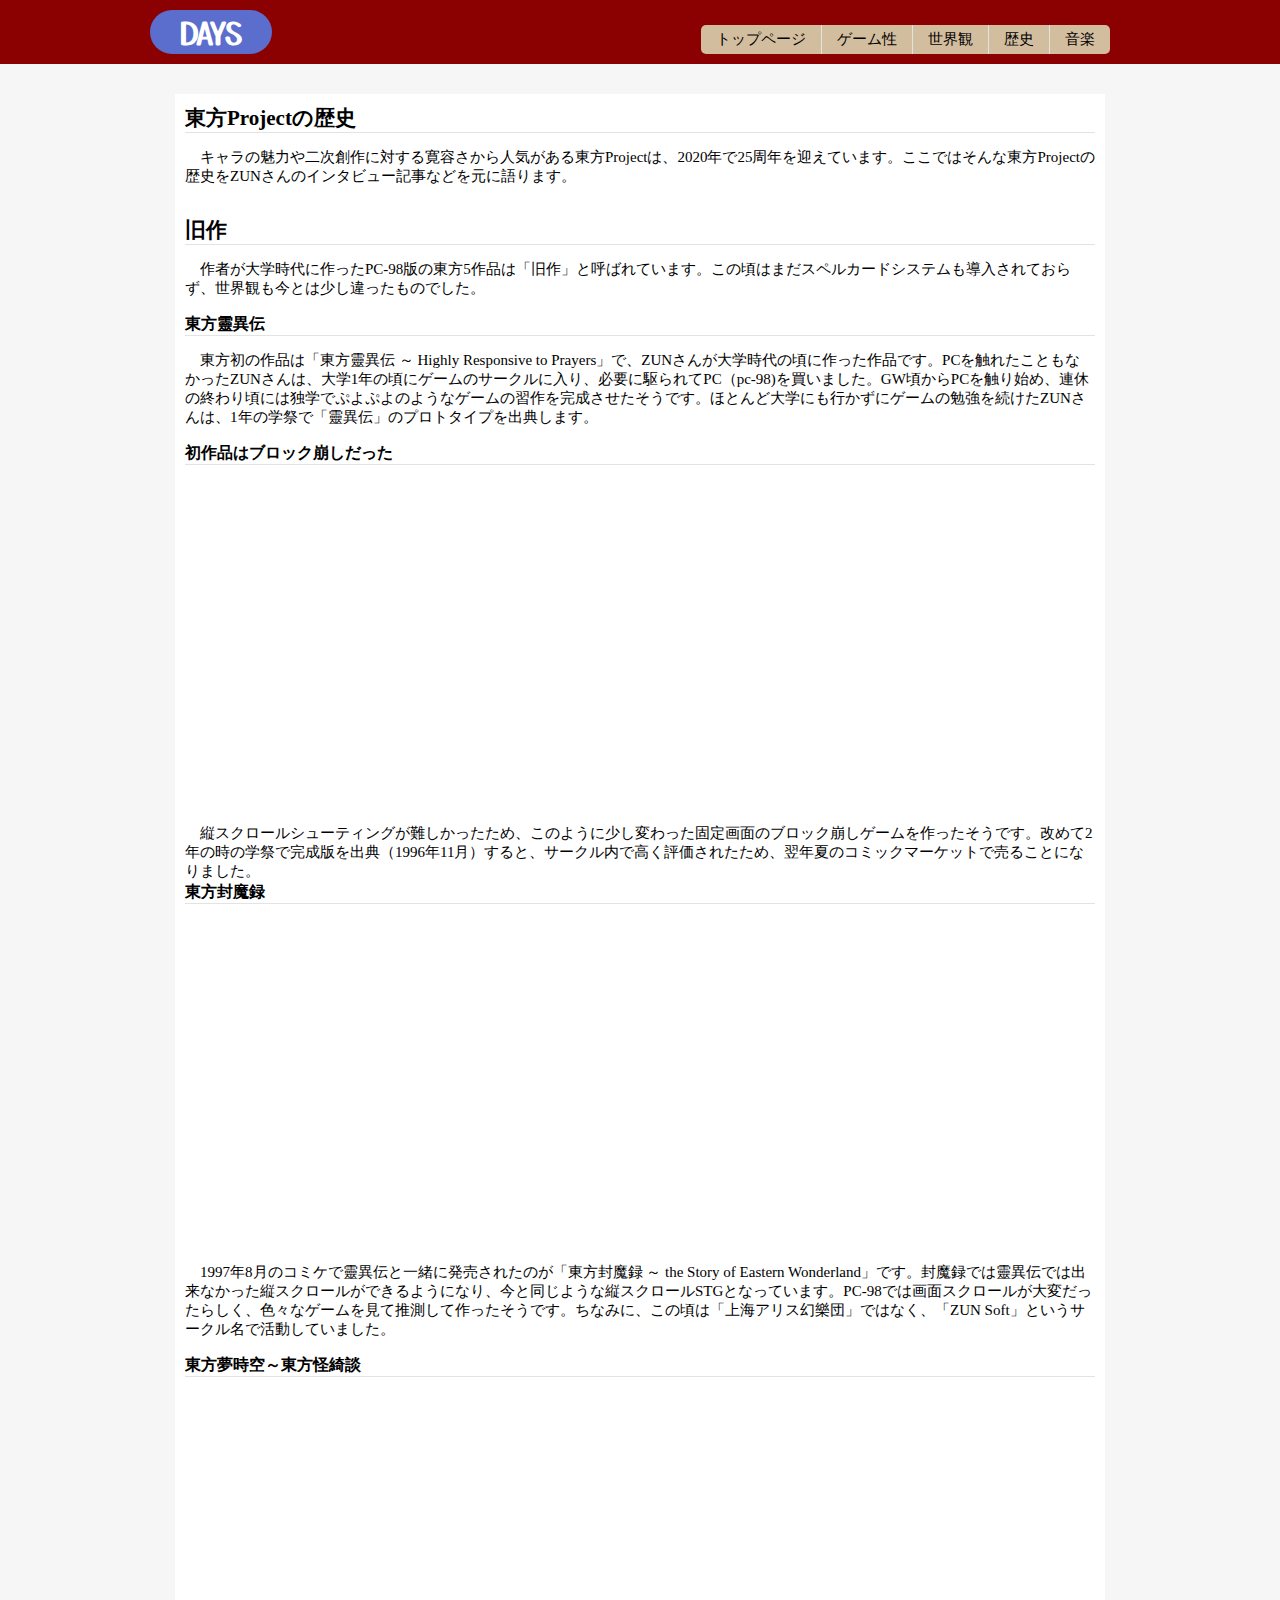
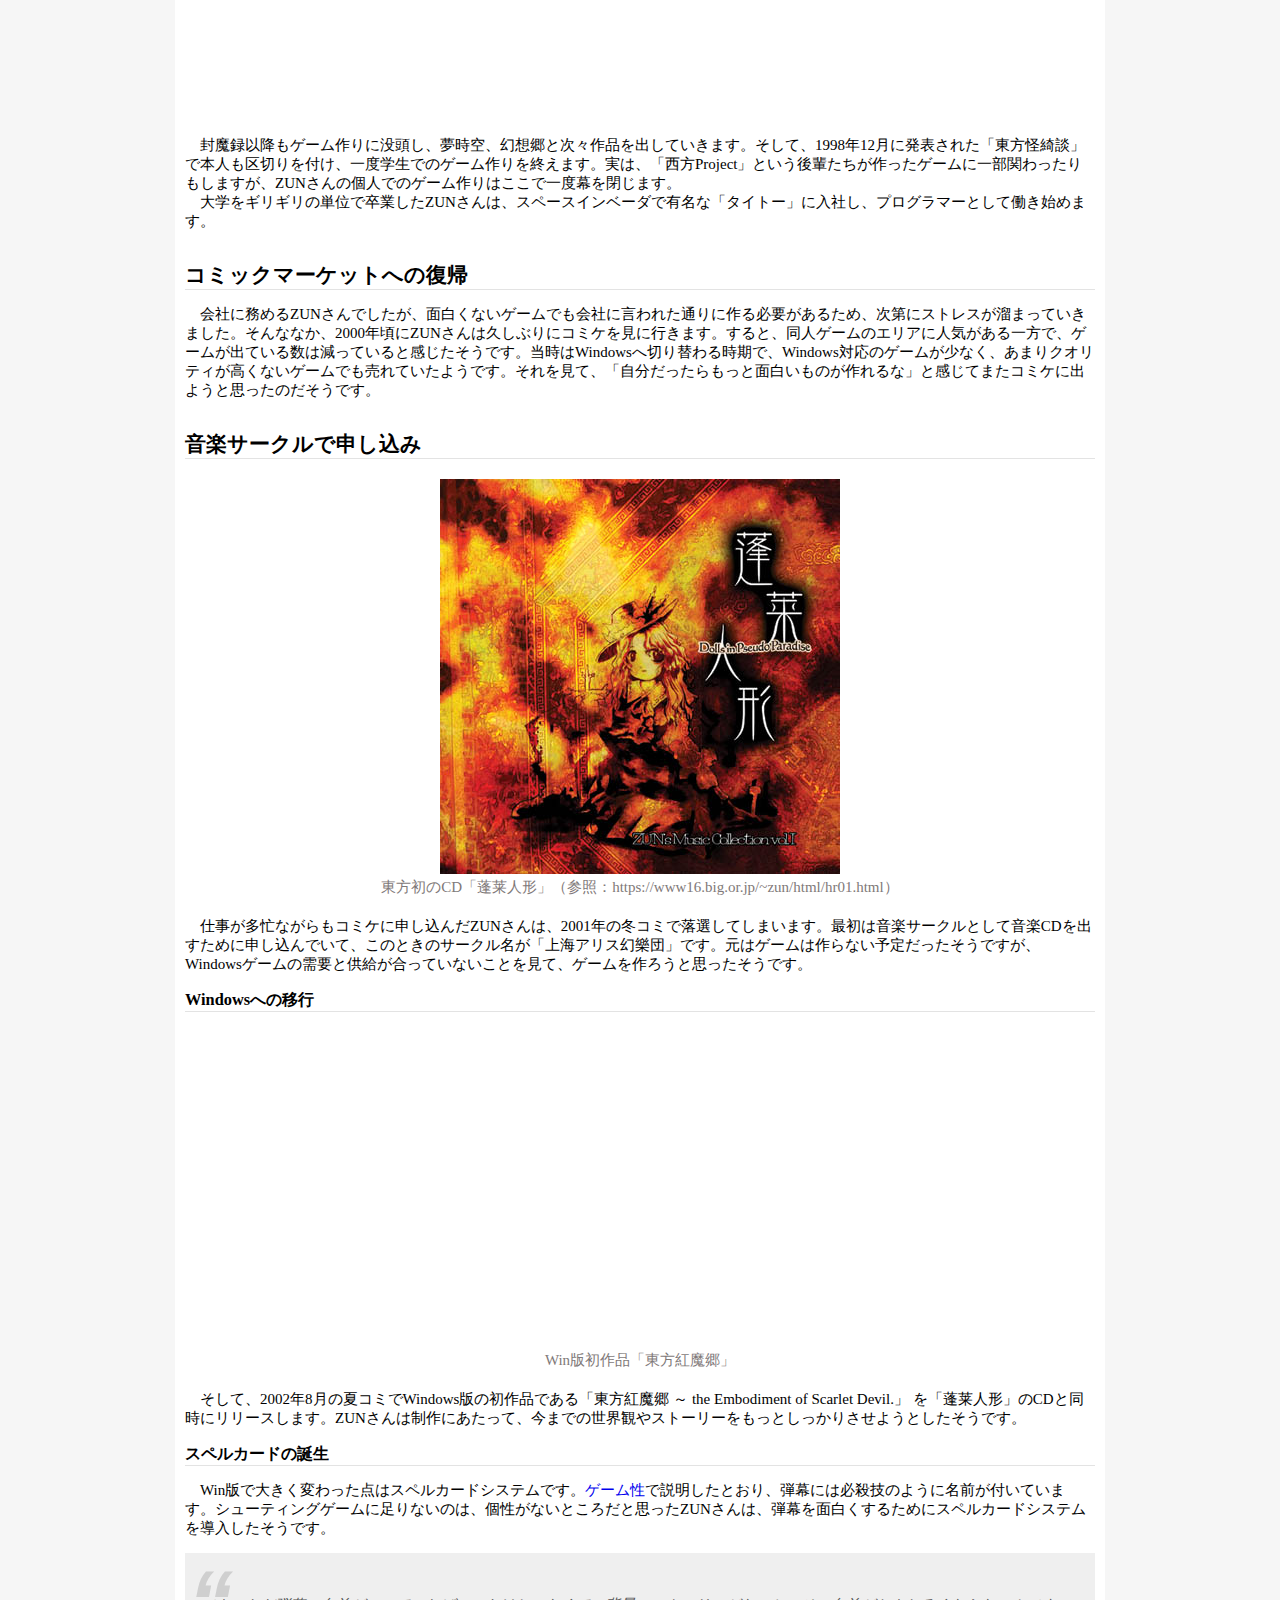
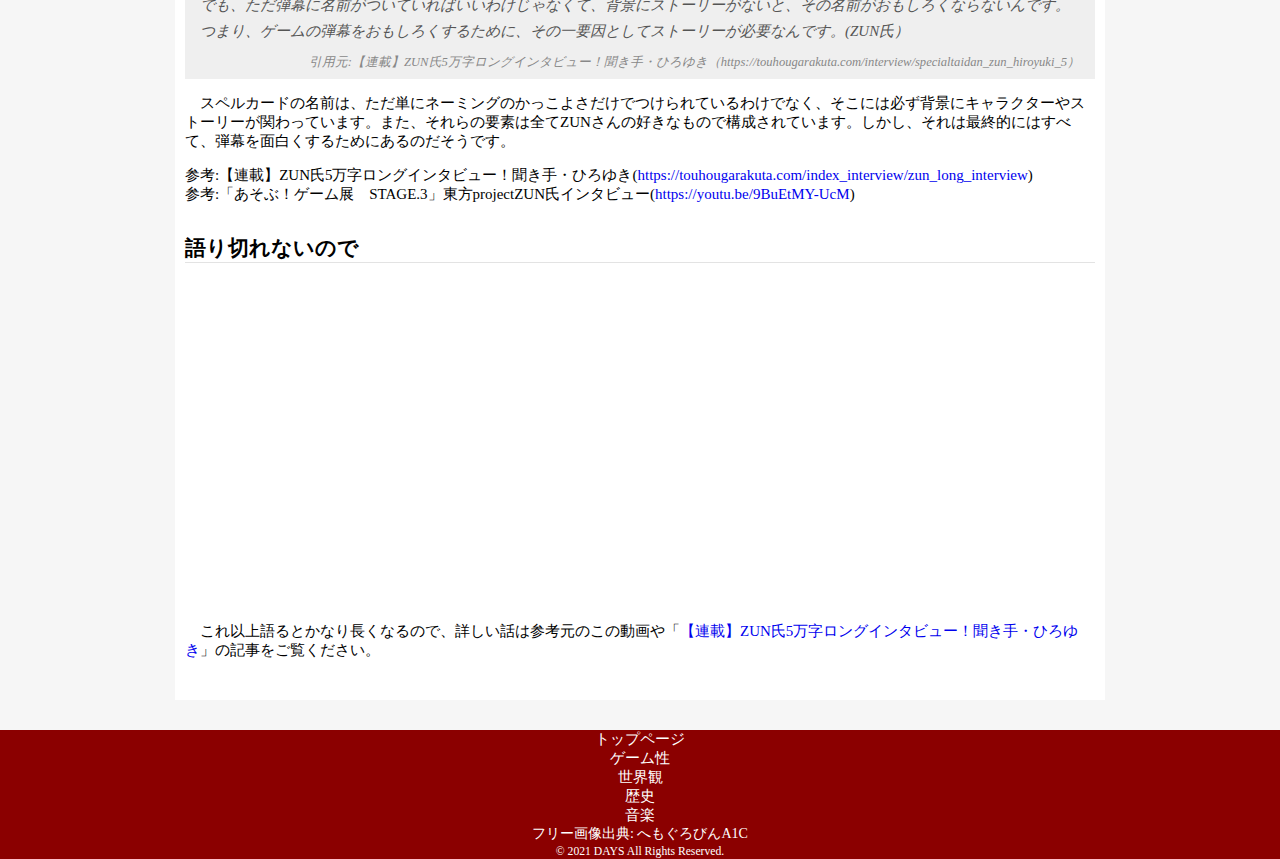
<file: final/page3.html>
<!DOCTYPE html>
<html lang="ja">

<head>
  <meta charset="UTF-8">
  <meta name="viewport" content="width=device-width, initial-scale=1.0">
  <link rel="stylesheet" href="CSS/style.css">
  <link rel="stylesheet" href="https://pro.fontawesome.com/releases/v5.10.0/css/all.css" integrity="sha384-AYmEC3Yw5cVb3ZcuHtOA93w35dYTsvhLPVnYs9eStHfGJvOvKxVfELGroGkvsg+p" crossorigin="anonymous" />
  <link rel="preconnect" href="https://fonts.gstatic.com">
  <link href="https://fonts.googleapis.com/css2?family=Yusei+Magic&display=swap" rel="stylesheet">
  <link rel="stylesheet" href="https://use.fontawesome.com/releases/v5.1.0/css/all.css" integrity="sha384-lKuwvrZot6UHsBSfcMvOkWwlCMgc0TaWr+30HWe3a4ltaBwTZhyTEggF5tJv8tbt" crossorigin="anonymous">

  <title>東方の歴史</title>
</head>

<body>
  <div class="wrap">
    <header class="header">
      <div class="header__inner">
        <div class="header__logo">
          <h1><a href="index.html">DAYS</a></h1>
        </div>
        <nav class="header__nav">
          <ul class="header__ul">
            <li class="header__li">
              <p class="nav"><a href="index.html">トップページ</a></p>
            </li>
            <li class="header__li">
              <p class="nav"><a href="page1.html">ゲーム性</a></p>
            </li>
            <li class="header__li">
              <p class="nav"><a href="page2.html">世界観</a></p>
            </li>
            <li class="header__li">
              <p class="nav"><a href="page3.html">歴史</a></p>
            </li>
            <li class="header__li">
              <p class="nav"><a href="page4.html">音楽</a></p>
            </li>
          </ul>
        </nav>
      </div>
    </header>


    <div class="content">
      <main class="main">
        <section class="section">
          <div class="section__inner">
            <h2 class="section__title">東方Projectの歴史</h2>
            <p class="section__txt">　キャラの魅力や二次創作に対する寛容さから人気がある東方Projectは、2020年で25周年を迎えています。ここではそんな東方Projectの歴史をZUNさんのインタビュー記事などを元に語ります。</p>
          </div>
        </section>
        <section class="section">
          <div class="section__inner">
            <h2 class="section__title">旧作</h2>
            <p class="section__txt">　作者が大学時代に作ったPC-98版の東方5作品は「旧作」と呼ばれています。この頃はまだスペルカードシステムも導入されておらず、世界観も今とは少し違ったものでした。</p>

            <h3 class="section__title">東方靈異伝</h3>
            <p class="section__txt">　東方初の作品は「東方靈異伝 ～ Highly Responsive to Prayers」で、ZUNさんが大学時代の頃に作った作品です。PCを触れたこともなかったZUNさんは、大学1年の頃にゲームのサークルに入り、必要に駆られてPC（pc-98)を買いました。GW頃からPCを触り始め、連休の終わり頃には独学でぷよぷよのようなゲームの習作を完成させたそうです。ほとんど大学にも行かずにゲームの勉強を続けたZUNさんは、1年の学祭で「靈異伝」のプロトタイプを出典します。</p>

            <h3 class="section__title">初作品はブロック崩しだった</h3>
            <div class="section__img">
              <iframe width="560" height="315" src="https://www.youtube.com/embed/8O85OioAIf8" frameborder="0" allow="accelerometer; autoplay; clipboard-write; encrypted-media; gyroscope; picture-in-picture" allowfullscreen></iframe>
            </div>

            <p>
              　縦スクロールシューティングが難しかったため、このように少し変わった固定画面のブロック崩しゲームを作ったそうです。改めて2年の時の学祭で完成版を出典（1996年11月）すると、サークル内で高く評価されたため、翌年夏のコミックマーケットで売ることになりました。
            </p>
            <h3 class="section__title">東方封魔録</h3>
            <div class="section__img">
              <iframe width="560" height="315" src="https://www.youtube.com/embed/rvafLV1Qb_8" frameborder="0" allow="accelerometer; autoplay; clipboard-write; encrypted-media; gyroscope; picture-in-picture" allowfullscreen></iframe>
            </div>
            <p class="section__txt">　1997年8月のコミケで靈異伝と一緒に発売されたのが「東方封魔録 ～ the Story of Eastern Wonderland」です。封魔録では靈異伝では出来なかった縦スクロールができるようになり、今と同じような縦スクロールSTGとなっています。PC-98では画面スクロールが大変だったらしく、色々なゲームを見て推測して作ったそうです。ちなみに、この頃は「上海アリス幻樂団」ではなく、「ZUN Soft」というサークル名で活動していました。</p>
            <h3 class="section__title">東方夢時空～東方怪綺談</h3>
            <div class="section__img">
              <iframe width="560" height="315" src="https://www.youtube.com/embed/ic7QwO58ouQ" frameborder="0" allow="accelerometer; autoplay; clipboard-write; encrypted-media; gyroscope; picture-in-picture" allowfullscreen></iframe>
            </div>
            <p class="section__txt">　封魔録以降もゲーム作りに没頭し、夢時空、幻想郷と次々作品を出していきます。そして、1998年12月に発表された「東方怪綺談」で本人も区切りを付け、一度学生でのゲーム作りを終えます。実は、「西方Project」という後輩たちが作ったゲームに一部関わったりもしますが、ZUNさんの個人でのゲーム作りはここで一度幕を閉じます。<br>
              　大学をギリギリの単位で卒業したZUNさんは、スペースインベーダで有名な「タイトー」に入社し、プログラマーとして働き始めます。</p>
          </div>
        </section>

        <section class="section">
          <div class="section__inner">
            <h2 class="section__title">コミックマーケットへの復帰</h2>
            <p class="section__txt">　会社に務めるZUNさんでしたが、面白くないゲームでも会社に言われた通りに作る必要があるため、次第にストレスが溜まっていきました。そんななか、2000年頃にZUNさんは久しぶりにコミケを見に行きます。すると、同人ゲームのエリアに人気がある一方で、ゲームが出ている数は減っていると感じたそうです。当時はWindowsへ切り替わる時期で、Windows対応のゲームが少なく、あまりクオリティが高くないゲームでも売れていたようです。それを見て、「自分だったらもっと面白いものが作れるな」と感じてまたコミケに出ようと思ったのだそうです。</p>
          </div>
        </section>
        <section class="section">
          <div class="section__inner">
            <h2 class="section__title">音楽サークルで申し込み</h2>
            <div class="section__img"><img src="images/image06.jpg" alt="神霊廟">
              <p class="hosoku">東方初のCD「蓬莱人形」（参照：https://www16.big.or.jp/~zun/html/hr01.html）</p>
            </div>
            <p class="section__txt">　仕事が多忙ながらもコミケに申し込んだZUNさんは、2001年の冬コミで落選してしまいます。最初は音楽サークルとして音楽CDを出すために申し込んでいて、このときのサークル名が「上海アリス幻樂団」です。元はゲームは作らない予定だったそうですが、Windowsゲームの需要と供給が合っていないことを見て、ゲームを作ろうと思ったそうです。</p>
            <h3 class="section__title">Windowsへの移行</h3>
            <div class="section__img">
              <iframe width="560" height="315" src="https://www.youtube.com/embed/nQmMd9xXV0A" frameborder="0" allow="accelerometer; autoplay; clipboard-write; encrypted-media; gyroscope; picture-in-picture" allowfullscreen></iframe>
              <p class="hosoku">Win版初作品「東方紅魔郷」</p>
            </div>
            <p class="section__txt">　そして、2002年8月の夏コミでWindows版の初作品である「東方紅魔郷 ～ the Embodiment of Scarlet Devil.」
              を「蓬莱人形」のCDと同時にリリースします。ZUNさんは制作にあたって、今までの世界観やストーリーをもっとしっかりさせようとしたそうです。</p>
            <h3 class="section__title">スペルカードの誕生</h3>
            <p class="section__txt">　Win版で大きく変わった点はスペルカードシステムです。<a href="page1.html">ゲーム性</a>で説明したとおり、弾幕には必殺技のように名前が付いています。シューティングゲームに足りないのは、個性がないところだと思ったZUNさんは、弾幕を面白くするためにスペルカードシステムを導入したそうです。
            </p>
            <blockquote>
              <p>でも、ただ弾幕に名前がついていればいいわけじゃなくて、背景にストーリーがないと、その名前がおもしろくならないんです。つまり、ゲームの弾幕をおもしろくするために、その一要因としてストーリーが必要なんです。(ZUN氏）</p>
              <cite>引用元:【連載】ZUN氏5万字ロングインタビュー！聞き手・ひろゆき（https://touhougarakuta.com/interview/specialtaidan_zun_hiroyuki_5）</cite>
            </blockquote>
            <p class="section__txt">　スペルカードの名前は、ただ単にネーミングのかっこよさだけでつけられているわけでなく、そこには必ず背景にキャラクターやストーリーが関わっています。また、それらの要素は全てZUNさんの好きなもので構成されています。しかし、それは最終的にはすべて、弾幕を面白くするためにあるのだそうです。
            </p>
            <p class="no">参考:【連載】ZUN氏5万字ロングインタビュー！聞き手・ひろゆき(<a href="https://touhougarakuta.com/index_interview/zun_long_interview">https://touhougarakuta.com/index_interview/zun_long_interview</a>)<br>
              参考:「あそぶ！ゲーム展　STAGE.3」東方projectZUN氏インタビュー(<a href="https://youtu.be/9BuEtMY-UcM">https://youtu.be/9BuEtMY-UcM</a>)
            </p>
          </div>
        </section>
        <section class="section">
          <div class="section__inner">
            <h2 class="section__title">語り切れないので</h2>
            <div class="section__img">
              <iframe width="560" height="315" src="https://www.youtube.com/embed/9BuEtMY-UcM" frameborder="0" allow="accelerometer; autoplay; clipboard-write; encrypted-media; gyroscope; picture-in-picture" allowfullscreen></iframe>
            </div>
            <p class="section__txt">　これ以上語るとかなり長くなるので、詳しい話は参考元のこの動画や「<a href="https://touhougarakuta.com/index_interview/zun_long_interview/">【連載】ZUN氏5万字ロングインタビュー！聞き手・ひろゆき</a>」の記事をご覧ください。</p>

          </div>
        </section>






      </main>
    </div>

    <footer class="footer">
      <div class="footer__inner">
        <div class="sns">
          <a href="https://line.me"><i class="fab fa-line"></i></a>
          <a href="https://twitter.com"><i class="fab fa-twitter"></i></a>
          <a href="https://www.facebook.com"><i class="fab fa-facebook-f"></i></a>

        </div>


        <nav class="footer__nav">
          <ul class="footer__ul">
            <li class="footer__li">
              <p><a href="index.html">トップページ</a></p>
            </li>
            <li class="footer__li">
              <p class="nav"><a href="page1.html">ゲーム性</a></p>
            </li>
            <li class="footer__li">
              <p class="nav"><a href="page2.html">世界観</a></p>
            </li>
            <li class="footer__li">
              <p class="nav"><a href="page3.html">歴史</a></p>
            </li>
            <li class="footer__li">
              <p class="nav"><a href="page4.html">音楽</a></p>
          </ul>
        </nav>

        <div class="footer__address">


          <span>フリー画像出典: <a href="https://www.pixiv.net/artworks/46329198">へもぐろびんA1C</a></span>
        </div>
        <div class="copyright">
          <small>&copy; 2021 DAYS All Rights Reserved.</small>
        </div>
      </div>
    </footer>
  </div>
</body></html>
</file>
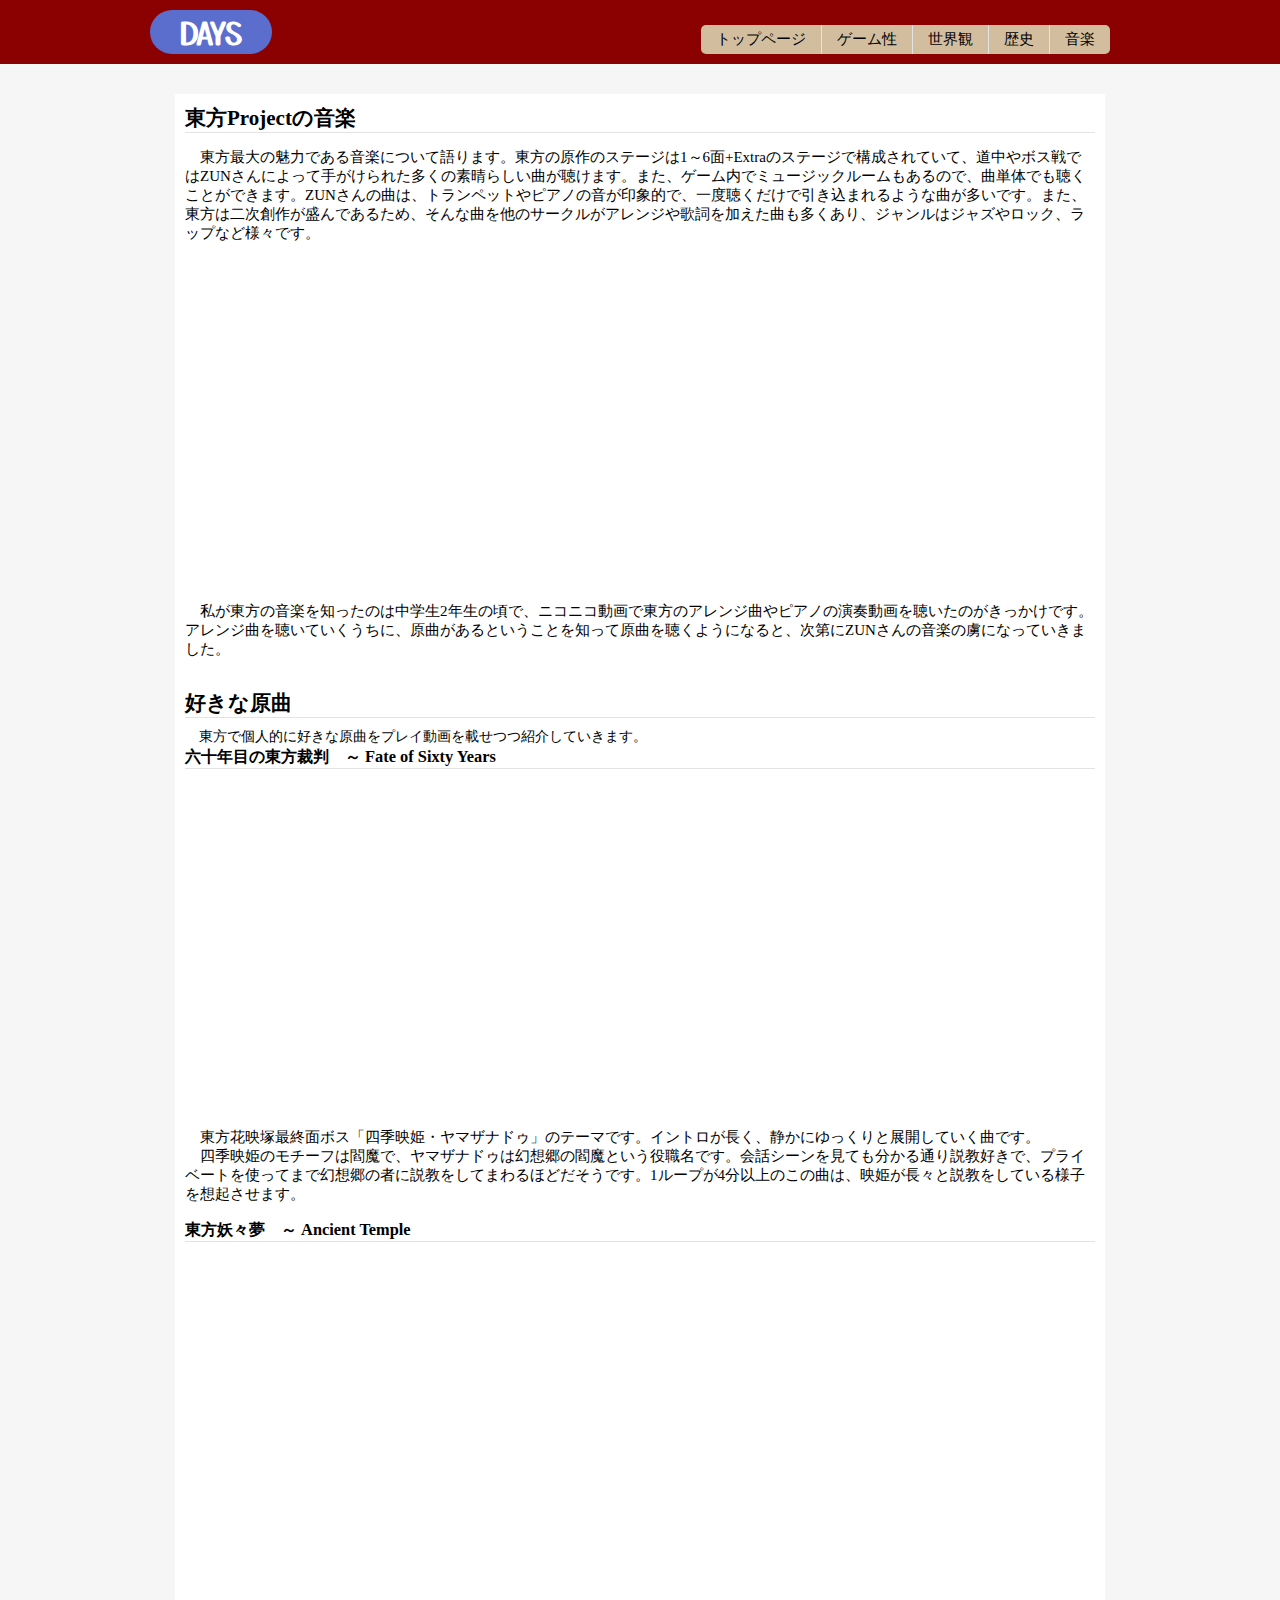
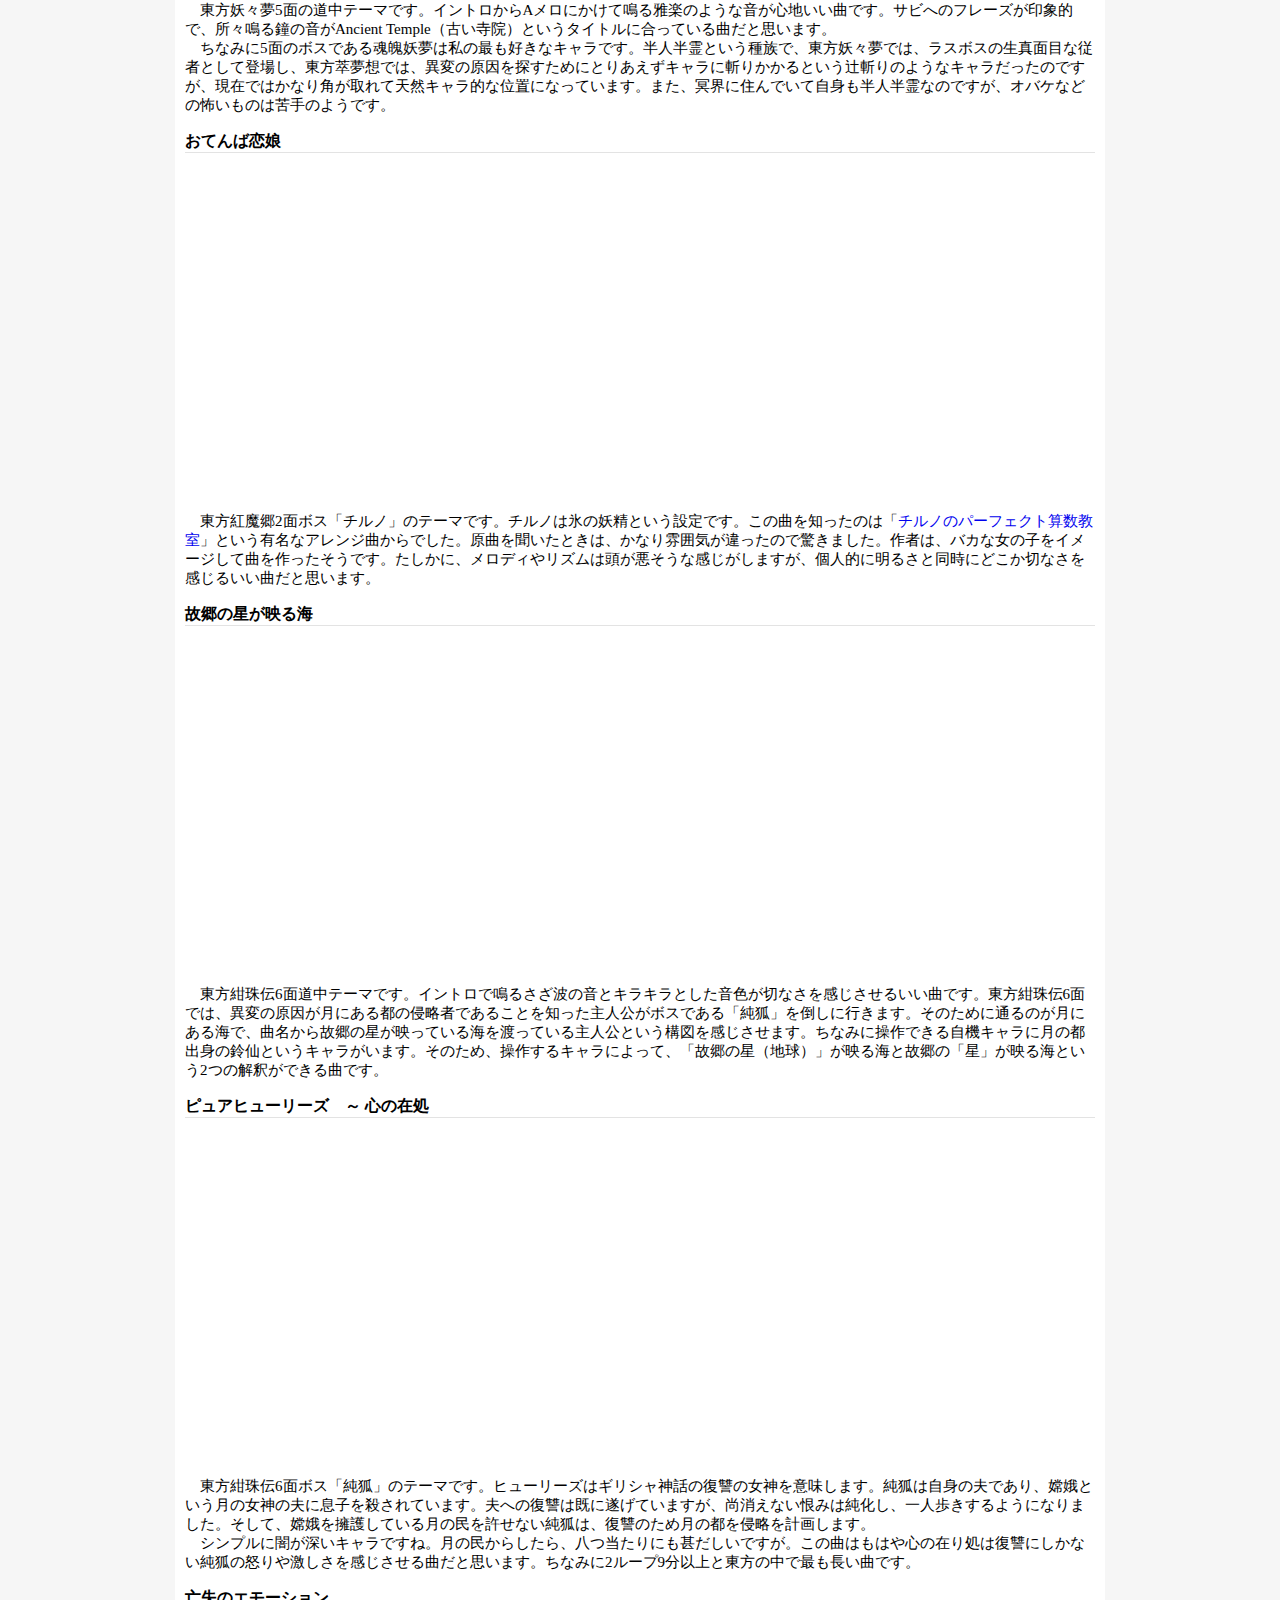
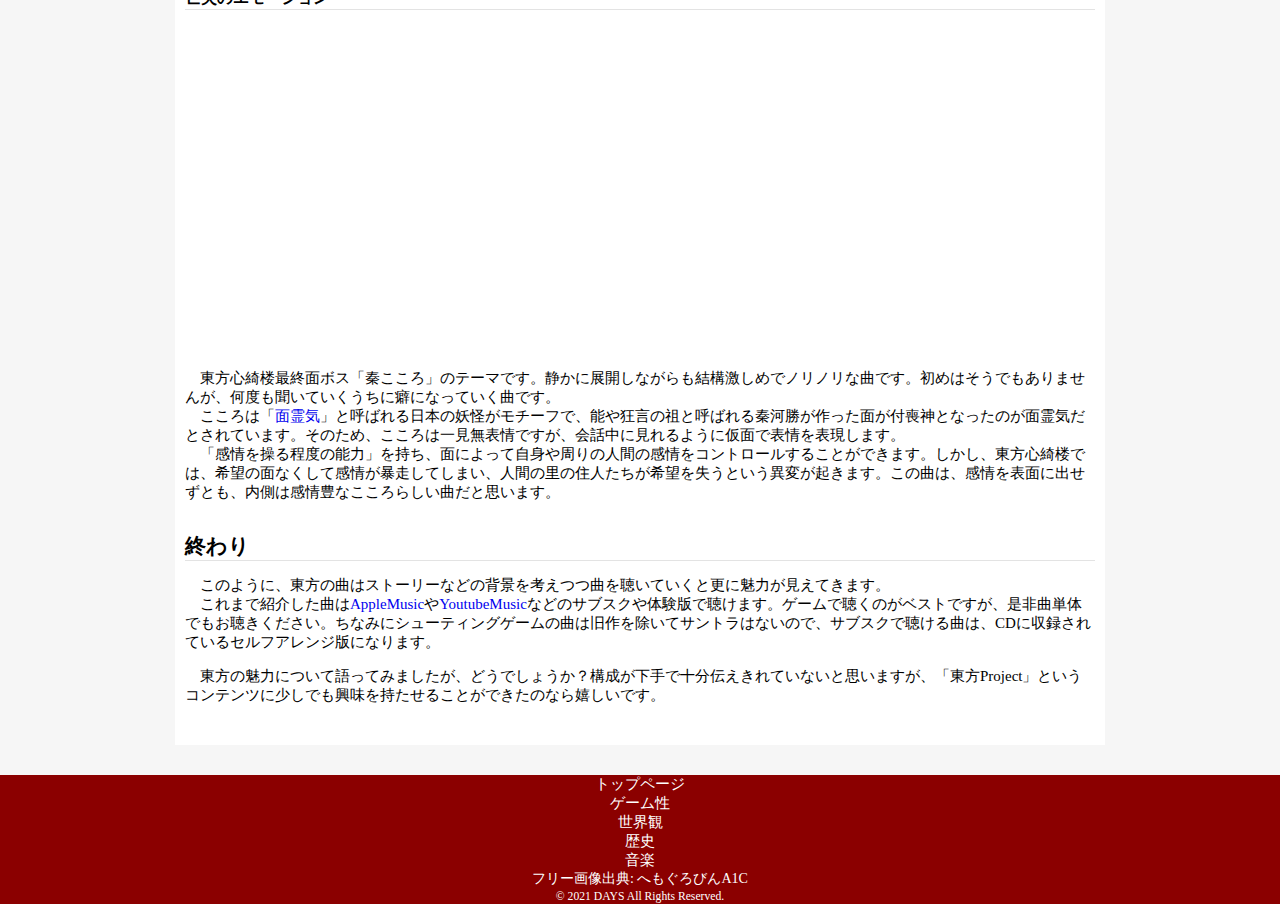
<file: final/page4.html>
<!DOCTYPE html>
<html lang="ja">

<head>
  <meta charset="UTF-8">
  <meta name="viewport" content="width=device-width, initial-scale=1.0">
  <link rel="stylesheet" href="CSS/style.css">
  <link rel="stylesheet" href="https://pro.fontawesome.com/releases/v5.10.0/css/all.css" integrity="sha384-AYmEC3Yw5cVb3ZcuHtOA93w35dYTsvhLPVnYs9eStHfGJvOvKxVfELGroGkvsg+p" crossorigin="anonymous" />
  <link rel="preconnect" href="https://fonts.gstatic.com">
  <link href="https://fonts.googleapis.com/css2?family=Yusei+Magic&display=swap" rel="stylesheet">
  <link rel="stylesheet" href="https://use.fontawesome.com/releases/v5.1.0/css/all.css" integrity="sha384-lKuwvrZot6UHsBSfcMvOkWwlCMgc0TaWr+30HWe3a4ltaBwTZhyTEggF5tJv8tbt" crossorigin="anonymous">

  <title>東方の音楽</title>
</head>

<body>
  <div class="wrap">
    <header class="header">
      <div class="header__inner">
        <div class="header__logo">
          <h1><a href="index.html">DAYS</a></h1>
        </div>
        <nav class="header__nav">
          <ul class="header__ul">
            <li class="header__li">
              <p class="nav"><a href="index.html">トップページ</a></p>
            </li>
            <li class="header__li">
              <p class="nav"><a href="page1.html">ゲーム性</a></p>
            </li>
            <li class="header__li">
              <p class="nav"><a href="page2.html">世界観</a></p>
            </li>
            <li class="header__li">
              <p class="nav"><a href="page3.html">歴史</a></p>
            </li>
            <li class="header__li">
              <p class="nav"><a href="page4.html">音楽</a></p>
            </li>
          </ul>
        </nav>
      </div>
    </header>


    <div class="content">
      <main class="main">
        <section class="section">
          <div class="section__inner">
            <h2 class="section__title">東方Projectの音楽</h2>
            <p class="section__txt">　東方最大の魅力である音楽について語ります。東方の原作のステージは1～6面+Extraのステージで構成されていて、道中やボス戦ではZUNさんによって手がけられた多くの素晴らしい曲が聴けます。また、ゲーム内でミュージックルームもあるので、曲単体でも聴くことができます。ZUNさんの曲は、トランペットやピアノの音が印象的で、一度聴くだけで引き込まれるような曲が多いです。また、東方は二次創作が盛んであるため、そんな曲を他のサークルがアレンジや歌詞を加えた曲も多くあり、ジャンルはジャズやロック、ラップなど様々です。</p>
            <div class="section__img">
              <iframe width="560" height="315" src="https://www.youtube.com/embed/ZZslQ5zabx4" frameborder="0" allow="accelerometer; autoplay; clipboard-write; encrypted-media; gyroscope; picture-in-picture" allowfullscreen></iframe>
            </div>
            <p class="section__txt">　私が東方の音楽を知ったのは中学生2年生の頃で、ニコニコ動画で東方のアレンジ曲やピアノの演奏動画を聴いたのがきっかけです。アレンジ曲を聴いていくうちに、原曲があるということを知って原曲を聴くようになると、次第にZUNさんの音楽の虜になっていきました。</p>
          </div>
        </section>
        <section class="section">
          <div class="section__inner">
            <h2 class="section__title">好きな原曲</h2>
            　東方で個人的に好きな原曲をプレイ動画を載せつつ紹介していきます。

            <h3 class="section__title">六十年目の東方裁判　～ Fate of Sixty Years</h3>
            <div class="section__img">
              <iframe width="560" height="315" src="https://www.youtube.com/embed/hUFBtbgbVjo" frameborder="0" allow="accelerometer; autoplay; clipboard-write; encrypted-media; gyroscope; picture-in-picture" allowfullscreen></iframe>
            </div>
            <p class="section__txt">　東方花映塚最終面ボス「四季映姫・ヤマザナドゥ」のテーマです。イントロが長く、静かにゆっくりと展開していく曲です。<br>
              　四季映姫のモチーフは閻魔で、ヤマザナドゥは幻想郷の閻魔という役職名です。会話シーンを見ても分かる通り説教好きで、プライベートを使ってまで幻想郷の者に説教をしてまわるほどだそうです。1ループが4分以上のこの曲は、映姫が長々と説教をしている様子を想起させます。</p>

            <h3 class="section__title">東方妖々夢　～ Ancient Temple</h3>
            <div class="section__img">
              <iframe width="560" height="315" src="https://www.youtube.com/embed/euAMxkAJIWY" frameborder="0" allow="accelerometer; autoplay; clipboard-write; encrypted-media; gyroscope; picture-in-picture" allowfullscreen></iframe>
            </div>
            <p class="section__txt">　東方妖々夢5面の道中テーマです。イントロからAメロにかけて鳴る雅楽のような音が心地いい曲です。サビへのフレーズが印象的で、所々鳴る鐘の音がAncient Temple（古い寺院）というタイトルに合っている曲だと思います。<br>
              　ちなみに5面のボスである魂魄妖夢は私の最も好きなキャラです。半人半霊という種族で、東方妖々夢では、ラスボスの生真面目な従者として登場し、東方萃夢想では、異変の原因を探すためにとりあえずキャラに斬りかかるという辻斬りのようなキャラだったのですが、現在ではかなり角が取れて天然キャラ的な位置になっています。また、冥界に住んでいて自身も半人半霊なのですが、オバケなどの怖いものは苦手のようです。</p>

            <h3 class="section__title">おてんば恋娘</h3>
            <div class="section__img">
              <iframe width="560" height="315" src="https://www.youtube.com/embed/SU_8_sDbwpI" frameborder="0" allow="accelerometer; autoplay; clipboard-write; encrypted-media; gyroscope; picture-in-picture" allowfullscreen></iframe>
            </div>
            <p class="section__txt">　東方紅魔郷2面ボス「チルノ」のテーマです。チルノは氷の妖精という設定です。この曲を知ったのは「<a href="https://youtu.be/V_bQNPG2OyE">チルノのパーフェクト算数教室</a>」という有名なアレンジ曲からでした。原曲を聞いたときは、かなり雰囲気が違ったので驚きました。作者は、バカな女の子をイメージして曲を作ったそうです。たしかに、メロディやリズムは頭が悪そうな感じがしますが、個人的に明るさと同時にどこか切なさを感じるいい曲だと思います。</p>


            <h3 class="section__title">故郷の星が映る海</h3>
            <div class="section__img">
              <iframe width="560" height="315" src="https://www.youtube.com/embed/FNAGPe1ngRk" frameborder="0" allow="accelerometer; autoplay; clipboard-write; encrypted-media; gyroscope; picture-in-picture" allowfullscreen></iframe>
            </div>
            <p class="section__txt">　東方紺珠伝6面道中テーマです。イントロで鳴るさざ波の音とキラキラとした音色が切なさを感じさせるいい曲です。東方紺珠伝6面では、異変の原因が月にある都の侵略者であることを知った主人公がボスである「純狐」を倒しに行きます。そのために通るのが月にある海で、曲名から故郷の星が映っている海を渡っている主人公という構図を感じさせます。ちなみに操作できる自機キャラに月の都出身の鈴仙というキャラがいます。そのため、操作するキャラによって、「故郷の星（地球）」が映る海と故郷の「星」が映る海という2つの解釈ができる曲です。</p>

            <h3 class="section__title"> ピュアヒューリーズ　～ 心の在処</h3>
            <div class="section__img">
              <iframe width="560" height="315" src="https://www.youtube.com/embed/WmlyRN9FD5U" frameborder="0" allow="accelerometer; autoplay; clipboard-write; encrypted-media; gyroscope; picture-in-picture" allowfullscreen></iframe>
            </div>
            <p class="section__txt">　東方紺珠伝6面ボス「純狐」のテーマです。ヒューリーズはギリシャ神話の復讐の女神を意味します。純狐は自身の夫であり、嫦娥という月の女神の夫に息子を殺されています。夫への復讐は既に遂げていますが、尚消えない恨みは純化し、一人歩きするようになりました。そして、嫦娥を擁護している月の民を許せない純狐は、復讐のため月の都を侵略を計画します。<br>
              　シンプルに闇が深いキャラですね。月の民からしたら、八つ当たりにも甚だしいですが。この曲はもはや心の在り処は復讐にしかない純狐の怒りや激しさを感じさせる曲だと思います。ちなみに2ループ9分以上と東方の中で最も長い曲です。</p>

            <h3 class="section__title">亡失のエモーション</h3>
            <div class="section__img">
              <iframe width="560" height="315" src="https://www.youtube.com/embed/gCOWtwEH-fs?start=1387" frameborder="0" allow="accelerometer; autoplay; clipboard-write; encrypted-media; gyroscope; picture-in-picture" allowfullscreen></iframe>
            </div>
            <p class="section__txt">　東方心綺楼最終面ボス「秦こころ」のテーマです。静かに展開しながらも結構激しめでノリノリな曲です。初めはそうでもありませんが、何度も聞いていくうちに癖になっていく曲です。<br>　こころは「<a href="https://ja.wikipedia.org/wiki/%E9%9D%A2%E9%9C%8A%E6%B0%97">面霊気</a>」と呼ばれる日本の妖怪がモチーフで、能や狂言の祖と呼ばれる秦河勝が作った面が付喪神となったのが面霊気だとされています。そのため、こころは一見無表情ですが、会話中に見れるように仮面で表情を表現します。<br>　「感情を操る程度の能力」を持ち、面によって自身や周りの人間の感情をコントロールすることができます。しかし、東方心綺楼では、希望の面なくして感情が暴走してしまい、人間の里の住人たちが希望を失うという異変が起きます。この曲は、感情を表面に出せずとも、内側は感情豊なこころらしい曲だと思います。</p>
          </div>
        </section>
        <section class="section">
          <div class="section__inner">
            <h2 class="section__title">終わり</h2>
            <p class="section__txt">　このように、東方の曲はストーリーなどの背景を考えつつ曲を聴いていくと更に魅力が見えてきます。<br>　これまで紹介した曲は<a href="https://www.apple.com/jp/apple-music/">AppleMusic</a>や<a href="https://music.youtube.com/">YoutubeMusic</a>などのサブスクや体験版で聴けます。ゲームで聴くのがベストですが、是非曲単体でもお聴きください。ちなみにシューティングゲームの曲は旧作を除いてサントラはないので、サブスクで聴ける曲は、CDに収録されているセルフアレンジ版になります。</p>
            <p class="section__txt">　東方の魅力について語ってみましたが、どうでしょうか？構成が下手で十分伝えきれていないと思いますが、「東方Project」というコンテンツに少しでも興味を持たせることができたのなら嬉しいです。</p>
          </div>
        </section>


      </main>
    </div>

    <footer class="footer">
      <div class="footer__inner">
        <div class="sns">
          <a href="https://line.me"><i class="fab fa-line"></i></a>
          <a href="https://twitter.com"><i class="fab fa-twitter"></i></a>
          <a href="https://www.facebook.com"><i class="fab fa-facebook-f"></i></a>

        </div>


        <nav class="footer__nav">
          <ul class="footer__ul">
            <li class="footer__li">
              <p><a href="index.html">トップページ</a></p>
            </li>
            <li class="footer__li">
              <p class="nav"><a href="page1.html">ゲーム性</a></p>
            </li>
            <li class="footer__li">
              <p class="nav"><a href="page2.html">世界観</a></p>
            </li>
            <li class="footer__li">
              <p class="nav"><a href="page3.html">歴史</a></p>
            </li>
            <li class="footer__li">
              <p class="nav"><a href="page4.html">音楽</a></p>
          </ul>
        </nav>

        <div class="footer__address">


          <span>フリー画像出典: <a href="https://www.pixiv.net/artworks/46329198">へもぐろびんA1C</a></span>
        </div>
        <div class="copyright">
          <small>&copy; 2021 DAYS All Rights Reserved.</small>
        </div>
      </div>
    </footer>
  </div>
</body></html>
</file>
<file: final/CSS/style.css>
@charset"UTF-8";


@media screen and (min-width:320px) {
  * {
    margin: 0;
    padding: 0
  }

  body {
    position: absolute;
    width: 100%;
    background-color: #f6f6f6;
    font-family: Quicksand, 游ゴシック体, "Yu Gothic", YuGothic, "ヒラギノ角ゴシック Pro", "Hiragino Kaku Gothic Pro", メイリオ, Meiryo, Osaka, "ＭＳ Ｐゴシック", "MS PGothic", serif;
    font-size: 14px;
  }

  .wrap {
    overflow: hidden;
  }

  a {
    text-decoration: none
  }

  iframe {
    width: 100%;
  }

  blockquote {
    position: relative;
    padding: 30px 15px 8px 15px;
    box-sizing: border-box;
    font-style: italic;
    background: #efefef;
    color: #555
  }

  blockquote:before {
    display: inline-block;
    position: absolute;
    top: 13px;
    left: 15px;
    content: "\f10d";
    font-family: FontAwesome;
    color: #cfcfcf;
    font-size: 28px;
    line-height: 1;
    font-weight: 900
  }

  blockquote p {
    padding: 0;
    margin: 10px 0;
    line-height: 1.7
  }

  blockquote cite {
    display: block;
    text-align: right;
    color: #888888;
    font-size: 0.9em
  }

  blockquote {
    position: relative;
    box-sizing: border-box;
    font-style: italic;
    background: #efefef;
    color: #555;
  }

  blockquote:before {
    display: inline-block;
    position: absolute;
    top: 5px;
    left: 3px;
    content: "“";
    font-family: sans-serif;
    color: #cfcfcf;
    font-size: 90px;
    line-height: 1
  }

  blockquote p {
    padding: 0;
    margin: 10px 0;
    line-height: 1.7
  }

  blockquote cite {
    display: block;
    text-align: right;
    color: #888888;
    font-size: 0.9em
  }

  .content-width,
  .header__inner,
  .footer__inner {
    margin: 0 auto;
  }

  .content {
    margin: 30px auto;

    padding: 10px;
    background-color: white;
  }

  .header__inner {
    display: flex;
    flex-direction: column;
  }

  .header__logo {
    margin: 10px 0;
    background-color: #5b6dcd;
    font-size: 15px;
    padding: 0 30px;
    border-radius: 40px;
    color: white;
    text-align: center;
    font-family: 'Yusei Magic', sans-serif
  }

  .header__nav {
    width: 100%;
    margin: 0 auto;
  }

  .header__ul {
    display: flex;
    flex-direction: column;
    list-style: none
  }

  .header__li {
    background-color: #D3BD9F;
    border-radius: 5px;
    padding: 5px 5px;
    font-size: 14px;
    border-bottom: 1px solid #E3E3E3;
    text-align: center;
    align-items: center;
  }

  .header__li a {
    display: inline-block;
    width: 100%;
  }




  .header {
    background-color: darkred;
    margin-bottom: 20px;
    color: white;
    width: 100%;
  }

  p {
    font-size: 13px;
  }

  .header a {
    color: inherit;
  }

  .header__li:hover {
    background-color: black;
  }

  .header__li:hover a {
    color: white
  }

  .header__li:first-child {
    border-radius: 5px 0 0 5px
  }

  .header__li:last-child {
    border: none;
    border-radius: 0 5px 5px 0
  }

  .header__li a {
    color: black;
    text-decoration: none
  }

  .header__li a:hover {
    color: white;
    background-color: black
  }

  .main-v {
    text-align: center;
  }

  .main-v img {
    width: 100%;
    object-fit: cover;
    object-position: center;
  }

  .section {
    margin-bottom: 30px;
  }

  .section__txt {
    margin: 15px 0;
  }

  .section__title {
    margin-bottom: 10px;
    border-bottom: 1px solid #E3E3E3
  }

  .section__img {
    width: 100%;
    margin: 20px auto;
    text-align: center;
  }

  .section__img img {
    width: 100%;
    object-fit: cover;
    object-position: center;
  }

  .section__img span {
    display: inline-block;
  }

  .section__img .hosoku {
    margin: 0;
    color: #7F7979
  }

  .footer {
    margin-top: 30px;
    width: 100vw;
    background-color: darkred;
    color: white
  }

  .footer__inner {
    text-align: center
  }

  .footer__ul {
    list-style: none
  }

  .footer .sns {
    font-size: 30px
  }

  .footer a {
    color: white
  }

}

@media screen and (min-width:768px) {
  .header__inner {
    flex-direction: row;
  }

  .header__nav {
    width: auto;
    margin: 0 30px 10px auto;
    align-self: flex-end;
  }

  .header__ul {
    display: flex;
    flex-direction: row;
    list-style: none
  }

  .header__li {
    border-radius: 0;
    font-size: 2em;
    border-bottom: none;
  }



  .no {
    white-space: nowrap;
  }

  .header__logo {
    margin: 10px;
    background-color: #5b6dcd;
    font-size: 15px;
    padding: 0 30px;
    border-radius: 40px;
    color: white;
    font-family: 'Yusei Magic', sans-serif
  }

  iframe {
    width: 560px;
  }

  .main-v img {
    width: auto;
  }

  .section__img {
    width: auto;
  }

  .section__img img {
    width: auto;
    object-fit: cover;
    object-position: center;
  }

  .header__li {
    background-color: #D3BD9F;
    padding: 5px 15px;
    border-right: 1px solid #E3E3E3;
    text-align: center;
    align-items: center;
  }

  .content-width,
  .header__inner,
  .footer__inner {
    margin: 0 auto;
  }

  .content {
    margin: 30px auto;
    width: 90%;
    padding: 10px;
    background-color: white;
  }

  p {
    font-size: 13px;
  }


}


@media screen and (min-width:1040px) {


  .content-width,
  .header__inner,
  .footer__inner {
    width: 1000px
  }


  .content {
    width: 910px;
  }

  p {
    font-size: 15px
  }
}
</file>
<file: css/ex1.css>
h1 {
    color: palevioletred;
    background-color: royalblue;
    text-align: center;
}

table {
    background-color: aquamarine;
}

h2 {
    color: darkgreen;
    background-color: palegreen;
    text-align: center;
}

h3 {
    color: mediumslateblue
}

p {
    color: saddlebrown;
}

body {
    margin: 0;
    background-image: url(../images/bush.png);
}

ol {
    background-image: url(../images/back4.png);
}

img {
    width: 700px;
    height: 400px;
    object-fit: cover;
}
</file>
<file: css/kadai3.css>
h1 {
    color:white;
    background-color: black;
    text-align: center;
}



h2 {
    color:darkgreen;
    background-color: palegreen;
    text-align: center;
}

h3 {
    color:mediumslateblue
}

p  {
        color: saddlebrown;
}

body {
    margin:0;
    background-image: url(../images/back3.jpg);
}
</file>
<file: css/kadai4.css>
.bluecolor {
  color: blue;
}

body {
  background-image: url(../images/back3.jpg);
}

h1 {
  text-align: center;
  background-color: forestgreen;
  color: darkmagenta
}

h1#nonaka {

  background-color: black;
  color: deepskyblue;
}

h2 {
  text-align: center;
}

h2.hob1 {
  background-color: darkseagreen;
  color: orangered;
}

h2.hob2 {
  background-color: darkred;
  color: whitesmoke;
}
</file>
<file: css/kadai5.css>
.wrap {
    width: 1000px;
    margin: 0px auto;
    text-align: center;
}

.title {
    height: 40px;
    margin-bottom: 20px;
    background-color: gray;
    text-align: left;
}

.menu {
    display: inline-block;
    vertical-align: top;
    font-size: 16px;
    margin-right: 50px;
    background-color: gray;
}

.menuitem {
    width: 250px;
    height: 100px;
    margin-bottom: 10px;
    background-color: red;
}

.content {
    display: inline-block;
    vertical-align: top;
    font-size: 16px;
}

.image {
    width: 700px;
    height: 300px;
    line-height: 300px;
    background-color: black;
    color: white;
}

.text {
    height: 20px;
    background-color: blue;
}

.footer {
    height: 40px;
    margin-top: 20px;
    text-align: right;
    background-color: yellow;
}
</file>
